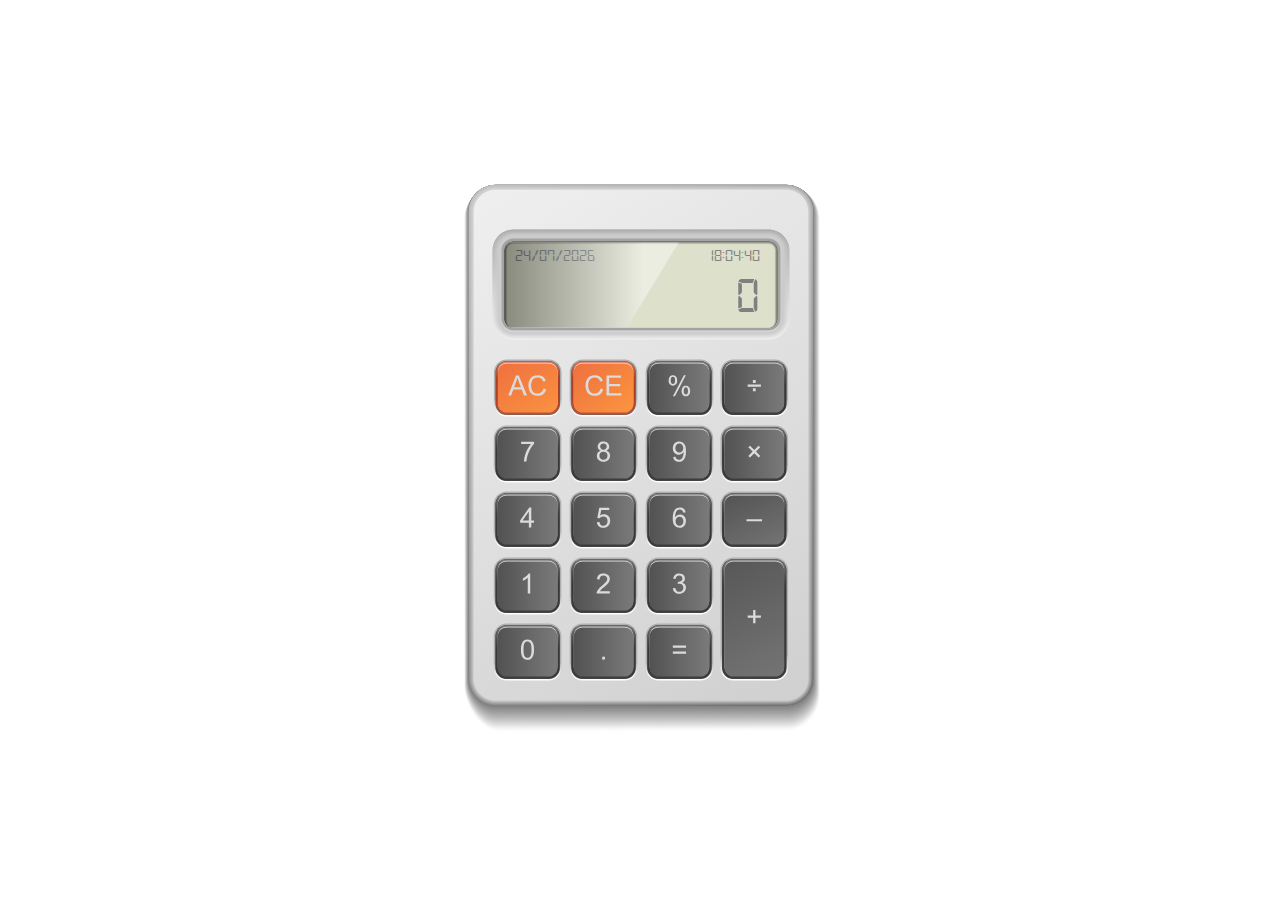
<file: Calculadora_javaScript/index.html>
<!DOCTYPE html>
<html>

<head>
    <meta charset="utf-8" />
    <meta http-equiv="X-UA-Compatible" content="IE=edge">
    <title>Calculadora</title>
    <meta name="viewport" content="width=device-width, initial-scale=1">
    <style>
        button,
        hr,
        input {
            overflow: visible
        }

        progress,
        sub,
        sup {
            vertical-align: baseline
        }

        [type=checkbox],
        [type=radio],
        legend {
            box-sizing: border-box;
            padding: 0
        }

        html {
            line-height: 1.15;
            -webkit-text-size-adjust: 100%
        }

        body {
            margin: 0;
        }

        h1 {
            font-size: 2em;
            margin: .67em 0
        }

        hr {
            box-sizing: content-box;
            height: 0
        }

        code,
        kbd,
        pre,
        samp {
            font-family: monospace, monospace;
            font-size: 1em
        }

        a {
            background-color: transparent
        }

        abbr[title] {
            border-bottom: none;
            text-decoration: underline;
            text-decoration: underline dotted
        }

        b,
        strong {
            font-weight: bolder
        }

        small {
            font-size: 80%
        }

        sub,
        sup {
            font-size: 75%;
            line-height: 0;
            position: relative
        }

        sub {
            bottom: -.25em
        }

        sup {
            top: -.5em
        }

        img {
            border-style: none
        }

        button,
        input,
        optgroup,
        select,
        textarea {
            font-family: inherit;
            font-size: 100%;
            line-height: 1.15;
            margin: 0
        }

        button,
        select {
            text-transform: none
        }

        [type=button],
        [type=reset],
        [type=submit],
        button {
            -webkit-appearance: button
        }

        [type=button]::-moz-focus-inner,
        [type=reset]::-moz-focus-inner,
        [type=submit]::-moz-focus-inner,
        button::-moz-focus-inner {
            border-style: none;
            padding: 0
        }

        [type=button]:-moz-focusring,
        [type=reset]:-moz-focusring,
        [type=submit]:-moz-focusring,
        button:-moz-focusring {
            outline: ButtonText dotted 1px
        }

        fieldset {
            padding: .35em .75em .625em
        }

        legend {
            color: inherit;
            display: table;
            max-width: 100%;
            white-space: normal
        }

        textarea {
            overflow: auto
        }

        [type=number]::-webkit-inner-spin-button,
        [type=number]::-webkit-outer-spin-button {
            height: auto
        }

        [type=search] {
            -webkit-appearance: textfield;
            outline-offset: -2px
        }

        [type=search]::-webkit-search-decoration {
            -webkit-appearance: none
        }

        ::-webkit-file-upload-button {
            -webkit-appearance: button;
            font: inherit
        }

        details {
            display: block
        }

        summary {
            display: list-item
        }

        [hidden],
        template {
            display: none
        }

        .outer {
            display: table;
            position: absolute;
            height: 100%;
            width: 100%;
        }

        .middle {
            display: table-cell;
            vertical-align: middle;
            text-align: center;
        }

         @font-face {
            font-family: 'Digital-7';
            src: url('digital-7.ttf');
        }
        svg{
            font-family: 'Digital-7', sans-serif;
        }

        #calculadora {
            margin: 0 auto;
        } 
    </style>
</head>

<body>

    <div class="outer">
        <div class="middle">
            <svg id="calculadora" version="1.1" xmlns:x="&ns_extend;" xmlns:i="&ns_ai;" xmlns:graph="&ns_graphs;" xmlns="http://www.w3.org/2000/svg"
                xmlns:xlink="http://www.w3.org/1999/xlink" x="0px" y="0px" width="600px" height="600px" viewBox="0 0 600 600" enable-background="new 0 0 600 600"
                xml:space="preserve">
                <switch>
                    <g i:extraneous="self">
                        <g id="base">
                            <g opacity="0.5">
                                <path opacity="0" fill="#FFFFFF" d="M158.528,585.563c-18.196,0-34.621-28.526-34.621-46.722V72.043c0-18.195,14.804-33,33-33
                    					h290.484c18.196,0,33,14.805,33,33v477.03c0,18.195-14.804,35.887-33,35.887L158.528,585.563z" />
                                <path opacity="0.0222" fill="#F9F9F9" d="M158.465,584.941c-18.123,0-34.451-28.162-34.451-46.284V71.858
                    					c0-18.122,14.744-32.867,32.867-32.867h290.484c18.122,0,32.866,14.745,32.866,32.867v476.803
                    					c0,18.122-14.744,35.689-32.866,35.689L158.465,584.941z" />
                                <path opacity="0.0444" fill="#F4F4F4" d="M158.402,584.317c-18.049,0-34.282-27.796-34.282-45.845V71.674
                    					c0-18.048,14.684-32.733,32.733-32.733h290.484c18.05,0,32.733,14.685,32.733,32.733V548.25
                    					c0,18.048-14.684,35.491-32.733,35.491L158.402,584.317z" />
                                <path opacity="0.0667" fill="#EEEEEE" d="M158.339,583.695c-17.975,0-34.112-27.433-34.112-45.406V71.49
                    					c0-17.975,14.625-32.6,32.6-32.6h290.485c17.976,0,32.6,14.625,32.6,32.6v476.348c0,17.975-14.624,35.294-32.6,35.294
                    					L158.339,583.695z" />
                                <path opacity="0.0889" fill="#E8E8E8" d="M158.276,583.072c-17.902,0-33.943-27.066-33.943-44.969V71.305
                    					c0-17.901,14.564-32.466,32.466-32.466h290.484c17.902,0,32.467,14.565,32.467,32.466v476.121
                    					c0,17.901-14.564,35.097-32.467,35.097L158.276,583.072z" />
                                <path opacity="0.1111" fill="#E3E3E3" d="M158.214,582.45c-17.829,0-33.774-26.703-33.774-44.53V71.121
                    					c0-17.828,14.505-32.333,32.333-32.333h290.484c17.828,0,32.333,14.505,32.333,32.333v475.894
                    					c0,17.827-14.505,34.898-32.333,34.898L158.214,582.45z" />
                                <path opacity="0.1333" fill="#DDDDDD" d="M158.151,581.827c-17.755,0-33.604-26.338-33.604-44.093V70.937
                    					c0-17.754,14.445-32.2,32.2-32.2H447.23c17.756,0,32.2,14.446,32.2,32.2v475.665c0,17.755-14.444,34.702-32.2,34.702
                    					L158.151,581.827z" />
                                <path opacity="0.1556" fill="#D7D7D7" d="M158.088,581.204c-17.682,0-33.435-25.973-33.435-43.653V70.752
                    					c0-17.681,14.385-32.066,32.067-32.066h290.484c17.682,0,32.066,14.386,32.066,32.066V546.19
                    					c0,17.681-14.385,34.505-32.066,34.505L158.088,581.204z" />
                                <path opacity="0.1778" fill="#D2D2D2" d="M158.025,580.582c-17.608,0-33.266-25.608-33.266-43.216V70.568
                    					c0-17.607,14.325-31.934,31.933-31.934h290.484c17.608,0,31.934,14.326,31.934,31.934v475.21
                    					c0,17.608-14.325,34.307-31.934,34.307L158.025,580.582z" />
                                <path opacity="0.2" fill="#CCCCCC" d="M157.962,579.959c-17.534,0-33.096-25.243-33.096-42.777V70.383
                    					c0-17.534,14.265-31.8,31.8-31.8H447.15c17.534,0,31.8,14.266,31.8,31.8v474.984c0,17.533-14.266,34.109-31.8,34.109
                    					L157.962,579.959z" />
                                <path opacity="0.2222" fill="#C6C6C6" d="M157.899,579.336c-17.46,0-32.927-24.878-32.927-42.339V70.199
                    					c0-17.46,14.206-31.667,31.667-31.667h290.484c17.461,0,31.667,14.207,31.667,31.667v474.756
                    					c0,17.46-14.206,33.912-31.667,33.912L157.899,579.336z" />
                                <path opacity="0.2444" fill="#C1C1C1" d="M157.837,578.713c-17.388,0-32.758-24.514-32.758-41.9V70.015
                    					c0-17.387,14.146-31.533,31.534-31.533h290.484c17.388,0,31.533,14.146,31.533,31.533v474.528
                    					c0,17.387-14.146,33.715-31.533,33.715L157.837,578.713z" />
                                <path opacity="0.2667" fill="#BBBBBB" d="M157.773,578.091c-17.314,0-32.588-24.149-32.588-41.462V69.83
                    					c0-17.313,14.086-31.4,31.4-31.4H447.07c17.313,0,31.399,14.087,31.399,31.4v474.301c0,17.314-14.086,33.518-31.399,33.518
                    					L157.773,578.091z" />
                                <path opacity="0.2889" fill="#B5B5B5" d="M157.711,577.469c-17.241,0-32.419-23.785-32.419-41.025V69.646
                    					c0-17.24,14.025-31.267,31.266-31.267h290.485c17.24,0,31.267,14.027,31.267,31.267V543.72c0,17.24-14.026,33.319-31.267,33.319
                    					L157.711,577.469z" />
                                <path opacity="0.3111" fill="#B0B0B0" d="M157.648,576.846c-17.167,0-32.25-23.42-32.25-40.586V69.461
                    					c0-17.166,13.967-31.133,31.134-31.133h290.484c17.168,0,31.134,13.968,31.134,31.133v473.847
                    					c0,17.167-13.966,33.122-31.134,33.122L157.648,576.846z" />
                                <path opacity="0.3333" fill="#AAAAAA" d="M157.585,576.223c-17.094,0-32.081-23.055-32.081-40.148V69.276
                    					c0-17.092,13.907-31,31-31h290.485c17.093,0,31,13.908,31,31v473.62c0,17.092-13.907,32.924-31,32.924L157.585,576.223z"
                                />
                                <path opacity="0.3556" fill="#A4A4A4" d="M157.522,575.6c-17.02,0-31.911-22.689-31.911-39.709V69.092
                    					c0-17.019,13.846-30.866,30.866-30.866h290.485c17.02,0,30.866,13.848,30.866,30.866v473.393
                    					c0,17.02-13.847,32.727-30.866,32.727L157.522,575.6z" />
                                <path opacity="0.3778" fill="#9F9F9F" d="M157.459,574.977c-16.946,0-31.742-22.324-31.742-39.271V68.908
                    					c0-16.946,13.788-30.734,30.734-30.734h290.484c16.946,0,30.733,13.788,30.733,30.734v473.164
                    					c0,16.946-13.787,32.529-30.733,32.529L157.459,574.977z" />
                                <path opacity="0.4" fill="#999999" d="M157.396,574.354c-16.873,0-31.573-21.96-31.573-38.833V68.724
                    					c0-16.872,13.727-30.601,30.6-30.601h290.484c16.873,0,30.601,13.729,30.601,30.601V541.66
                    					c0,16.873-13.728,32.332-30.601,32.332L157.396,574.354z" />
                                <path opacity="0.4222" fill="#939393" d="M157.333,573.732c-16.799,0-31.402-21.596-31.402-38.396V68.539
                    					c0-16.799,13.667-30.467,30.466-30.467h290.485c16.8,0,30.467,13.668,30.467,30.467v472.709c0,16.8-13.667,32.135-30.467,32.135
                    					L157.333,573.732z" />
                                <path opacity="0.4444" fill="#8E8E8E" d="M157.271,573.109c-16.726,0-31.234-21.231-31.234-37.957V68.354
                    					c0-16.725,13.608-30.333,30.334-30.333h290.485c16.726,0,30.333,13.608,30.333,30.333v472.482
                    					c0,16.726-13.607,31.937-30.333,31.937L157.271,573.109z" />
                                <path opacity="0.4667" fill="#888888" d="M157.208,572.486c-16.652,0-31.064-20.866-31.064-37.518V68.17
                    					c0-16.651,13.548-30.2,30.2-30.2h290.485c16.652,0,30.2,13.549,30.2,30.2v472.255c0,16.652-13.548,31.739-30.2,31.739
                    					L157.208,572.486z" />
                                <path opacity="0.4889" fill="#828282" d="M157.145,571.863c-16.579,0-30.895-20.501-30.895-37.08V67.986
                    					c0-16.578,13.487-30.067,30.066-30.067h290.485c16.578,0,30.066,13.489,30.066,30.067v472.028
                    					c0,16.578-13.488,31.541-30.066,31.541L157.145,571.863z" />
                                <path opacity="0.5111" fill="#7D7D7D" d="M157.082,571.241c-16.505,0-30.725-20.137-30.725-36.642V67.801
                    					c0-16.504,13.428-29.933,29.933-29.933h290.486c16.505,0,29.933,13.429,29.933,29.933v471.8
                    					c0,16.505-13.428,31.344-29.933,31.344L157.082,571.241z" />
                                <path opacity="0.5333" fill="#777777" d="M157.019,570.618c-16.432,0-30.556-19.772-30.556-36.203V67.617
                    					c0-16.43,13.369-29.8,29.8-29.8h290.486c16.432,0,29.8,13.37,29.8,29.8v471.573c0,16.432-13.368,31.146-29.8,31.146
                    					L157.019,570.618z" />
                                <path opacity="0.5556" fill="#717171" d="M156.956,569.996c-16.358,0-30.387-19.407-30.387-35.766V67.433
                    					c0-16.357,13.309-29.667,29.667-29.667h290.485c16.358,0,29.667,13.309,29.667,29.667v471.345
                    					c0,16.358-13.309,30.95-29.667,30.95L156.956,569.996z" />
                                <path opacity="0.5778" fill="#6C6C6C" d="M156.893,569.373c-16.284,0-30.217-19.043-30.217-35.327V67.248
                    					c0-16.284,13.248-29.533,29.533-29.533h290.486c16.284,0,29.533,13.249,29.533,29.533v471.117
                    					c0,16.285-13.249,30.753-29.533,30.753L156.893,569.373z" />
                                <path opacity="0.6" fill="#666666" d="M156.83,568.75c-16.211,0-30.048-18.678-30.048-34.889V67.063
                    					c0-16.21,13.189-29.4,29.4-29.4h290.486c16.211,0,29.399,13.19,29.399,29.4v470.891c0,16.211-13.188,30.555-29.399,30.555
                    					L156.83,568.75z" />
                                <path opacity="0.6222" fill="#606060" d="M156.768,568.127c-16.138,0-29.88-18.313-29.88-34.45V66.879
                    					c0-16.136,13.129-29.266,29.268-29.266h290.485c16.138,0,29.267,13.13,29.267,29.266v470.663
                    					c0,16.138-13.129,30.357-29.267,30.357L156.768,568.127z" />
                                <path opacity="0.6444" fill="#5B5B5B" d="M156.704,567.505c-16.064,0-29.709-17.948-29.709-34.013V66.694
                    					c0-16.063,13.069-29.133,29.133-29.133h290.485c16.064,0,29.134,13.07,29.134,29.133V537.13c0,16.065-13.069,30.16-29.134,30.16
                    					L156.704,567.505z" />
                                <path opacity="0.6667" fill="#555555" d="M156.642,566.882c-15.991,0-29.541-17.583-29.541-33.574V66.511
                    					c0-15.99,13.009-29,29-29h290.486c15.99,0,29,13.01,29,29v470.208c0,15.99-13.01,29.962-29,29.962L156.642,566.882z" />
                                <path opacity="0.6889" fill="#4F4F4F" d="M156.578,566.259c-15.917,0-29.371-17.218-29.371-33.136V66.326
                    					c0-15.916,12.95-28.867,28.867-28.867h290.486c15.916,0,28.866,12.951,28.866,28.867v469.98
                    					c0,15.917-12.95,29.765-28.866,29.765L156.578,566.259z" />
                                <path opacity="0.7111" fill="#4A4A4A" d="M156.516,565.637c-15.844,0-29.201-16.854-29.201-32.697V66.142
                    					c0-15.843,12.889-28.733,28.732-28.733h290.486c15.844,0,28.733,12.891,28.733,28.733v469.753
                    					c0,15.845-12.89,29.567-28.733,29.567L156.516,565.637z" />
                                <path opacity="0.7333" fill="#444444" d="M156.452,565.014c-15.77,0-29.032-16.488-29.032-32.259V65.957
                    					c0-15.769,12.83-28.6,28.6-28.6h290.486c15.77,0,28.6,12.831,28.6,28.6v469.525c0,15.771-12.83,29.37-28.6,29.37
                    					L156.452,565.014z" />
                                <path opacity="0.7556" fill="#3E3E3E" d="M156.39,564.391c-15.696,0-28.863-16.123-28.863-31.82V65.773
                    					c0-15.696,12.771-28.467,28.467-28.467h290.486c15.696,0,28.467,12.771,28.467,28.467v469.298
                    					c0,15.696-12.771,29.172-28.467,29.172L156.39,564.391z" />
                                <path opacity="0.7778" fill="#393939" d="M156.327,563.768c-15.624,0-28.694-15.759-28.694-31.382V65.588
                    					c0-15.622,12.71-28.333,28.333-28.333h290.486c15.622,0,28.333,12.711,28.333,28.333v469.071
                    					c0,15.623-12.711,28.975-28.333,28.975L156.327,563.768z" />
                                <path opacity="0.8" fill="#333333" d="M156.264,563.146c-15.549,0-28.524-15.395-28.524-30.944V65.404
                    					c0-15.548,12.651-28.2,28.2-28.2h290.486c15.55,0,28.2,12.651,28.2,28.2v468.843c0,15.551-12.65,28.778-28.2,28.778
                    					L156.264,563.146z" />
                                <path opacity="0.8222" fill="#2D2D2D" d="M156.201,562.522c-15.477,0-28.355-15.029-28.355-30.506V65.219
                    					c0-15.475,12.59-28.066,28.067-28.066h290.486c15.476,0,28.066,12.591,28.066,28.066v468.617
                    					c0,15.477-12.591,28.579-28.066,28.579L156.201,562.522z" />
                                <path opacity="0.8444" fill="#282828" d="M156.138,561.9c-15.402,0-28.186-14.665-28.186-30.068V65.035
                    					c0-15.401,12.531-27.934,27.933-27.934h290.486c15.403,0,27.934,12.532,27.934,27.934v468.389
                    					c0,15.403-12.53,28.383-27.934,28.383L156.138,561.9z" />
                                <path opacity="0.8667" fill="#222222" d="M156.075,561.277c-15.329,0-28.016-14.3-28.016-29.63V64.851
                    					c0-15.328,12.471-27.8,27.8-27.8h290.487c15.329,0,27.8,12.473,27.8,27.8v468.161c0,15.33-12.471,28.186-27.8,28.186
                    					L156.075,561.277z" />
                                <path opacity="0.8889" fill="#1C1C1C" d="M156.012,560.654c-15.255,0-27.847-13.935-27.847-29.19V64.666
                    					c0-15.254,12.411-27.667,27.667-27.667h290.486c15.256,0,27.667,12.412,27.667,27.667v467.935
                    					c0,15.256-12.411,27.987-27.667,27.987L156.012,560.654z" />
                                <path opacity="0.9111" fill="#171717" d="M155.949,560.032c-15.182,0-27.677-13.57-27.677-28.754V64.482
                    					c0-15.181,12.352-27.534,27.533-27.534h290.487c15.182,0,27.533,12.353,27.533,27.534v467.707
                    					c0,15.183-12.352,27.79-27.533,27.79L155.949,560.032z" />
                                <path opacity="0.9333" fill="#111111" d="M155.887,559.409c-15.108,0-27.508-13.206-27.508-28.314V64.297
                    					c0-15.107,12.292-27.4,27.4-27.4h290.486c15.108,0,27.4,12.293,27.4,27.4v467.479c0,15.109-12.292,27.593-27.4,27.593
                    					L155.887,559.409z" />
                                <path opacity="0.9556" fill="#0B0B0B" d="M155.824,558.786c-15.035,0-27.339-12.841-27.339-27.876V64.113
                    					c0-15.034,12.232-27.267,27.267-27.267h290.487c15.035,0,27.267,12.233,27.267,27.267v467.252
                    					c0,15.035-12.231,27.395-27.267,27.395L155.824,558.786z" />
                                <path opacity="0.9778" fill="#060606" d="M155.761,558.164c-14.961,0-27.169-12.477-27.169-27.438V63.929
                    					c0-14.96,12.172-27.133,27.133-27.133h290.486c14.962,0,27.134,12.173,27.134,27.133v467.024
                    					c0,14.962-12.172,27.197-27.134,27.197L155.761,558.164z" />
                                <path d="M155.698,557.541c-14.888,0-27-12.111-27-27V63.744c0-14.887,12.112-27,27-27h290.487c14.888,0,27,12.113,27,27v466.797
                    					c0,14.889-12.112,27-27,27H155.698z" />
                            </g>
                            <g>
                                <linearGradient id="SVGID_1_" gradientUnits="userSpaceOnUse" x1="82.7842" y1="-66.4512" x2="597.344" y2="791.1471">
                                    <stop offset="0" style="stop-color:#CCCCCC" />
                                    <stop offset="0.4543" style="stop-color:#929292" />
                                    <stop offset="1" style="stop-color:#474747" />
                                </linearGradient>
                                <path fill="url(#SVGID_1_)" d="M155.698,557.541c-14.888,0-27-12.111-27-27V63.744c0-14.887,12.112-27,27-27h290.487
                    					c14.888,0,27,12.113,27,27v466.797c0,14.889-12.112,27-27,27H155.698z" />
                                <linearGradient id="SVGID_2_" gradientUnits="userSpaceOnUse" x1="82.8921" y1="-66.2725" x2="597.2014" y2="790.9083">
                                    <stop offset="0" style="stop-color:#CCCCCC" />
                                    <stop offset="0.4677" style="stop-color:#929292" />
                                    <stop offset="1" style="stop-color:#4B4B4B" />
                                </linearGradient>
                                <path fill="url(#SVGID_2_)" d="M155.698,557.395c-14.807,0-26.853-12.045-26.853-26.854V63.744
                    					c0-14.807,12.045-26.852,26.853-26.852h290.487c14.808,0,26.854,12.045,26.854,26.852v466.797
                    					c0,14.809-12.046,26.854-26.854,26.854H155.698z" />
                                <linearGradient id="SVGID_3_" gradientUnits="userSpaceOnUse" x1="82.9971" y1="-66.0977" x2="597.0575" y2="790.6683">
                                    <stop offset="0" style="stop-color:#CDCDCD" />
                                    <stop offset="0.4747" style="stop-color:#939393" />
                                    <stop offset="1" style="stop-color:#4E4E4E" />
                                </linearGradient>
                                <path fill="url(#SVGID_3_)" d="M155.698,557.248c-14.727,0-26.706-11.98-26.706-26.707V63.744
                    					c0-14.727,11.979-26.705,26.706-26.705h290.487c14.727,0,26.706,11.979,26.706,26.705v466.797
                    					c0,14.727-11.979,26.707-26.706,26.707H155.698z" />
                                <linearGradient id="SVGID_4_" gradientUnits="userSpaceOnUse" x1="83.1035" y1="-65.9199" x2="596.9117" y2="790.4257">
                                    <stop offset="0" style="stop-color:#CDCDCD" />
                                    <stop offset="0.4893" style="stop-color:#939393" />
                                    <stop offset="1" style="stop-color:#525252" />
                                </linearGradient>
                                <path fill="url(#SVGID_4_)" d="M155.697,557.1c-14.646,0-26.558-11.912-26.558-26.559V63.744
                    					c0-14.646,11.912-26.559,26.558-26.559h290.486c14.646,0,26.56,11.912,26.56,26.559v466.797
                    					c0,14.646-11.913,26.559-26.56,26.559H155.697z" />
                                <linearGradient id="SVGID_5_" gradientUnits="userSpaceOnUse" x1="83.208" y1="-65.7441" x2="596.7682" y2="790.1881">
                                    <stop offset="0" style="stop-color:#CECECE" />
                                    <stop offset="0.497" style="stop-color:#949494" />
                                    <stop offset="1" style="stop-color:#555555" />
                                </linearGradient>
                                <path fill="url(#SVGID_5_)" d="M155.698,556.953c-14.565,0-26.412-11.846-26.412-26.412V63.744
                    					c0-14.564,11.847-26.412,26.412-26.412h290.487c14.565,0,26.411,11.848,26.411,26.412v466.797
                    					c0,14.566-11.846,26.412-26.411,26.412H155.698z" />
                                <linearGradient id="SVGID_6_" gradientUnits="userSpaceOnUse" x1="83.3154" y1="-65.5654" x2="596.6234" y2="789.9464">
                                    <stop offset="0" style="stop-color:#CECECE" />
                                    <stop offset="0.5091" style="stop-color:#949494" />
                                    <stop offset="1" style="stop-color:#595959" />
                                </linearGradient>
                                <path fill="url(#SVGID_6_)" d="M155.698,556.807c-14.486,0-26.265-11.779-26.265-26.266V63.744
                    					c0-14.484,11.779-26.264,26.265-26.264h290.486c14.485,0,26.265,11.779,26.265,26.264v466.797
                    					c0,14.486-11.779,26.266-26.265,26.266H155.698z" />
                                <linearGradient id="SVGID_7_" gradientUnits="userSpaceOnUse" x1="83.4209" y1="-65.3906" x2="596.4808" y2="789.7079">
                                    <stop offset="0" style="stop-color:#CECECE" />
                                    <stop offset="0.5263" style="stop-color:#949494" />
                                    <stop offset="1" style="stop-color:#5D5D5D" />
                                </linearGradient>
                                <path fill="url(#SVGID_7_)" d="M155.698,556.66c-14.404,0-26.118-11.715-26.118-26.119V63.744
                    					c0-14.404,11.713-26.117,26.118-26.117h290.487c14.404,0,26.118,11.713,26.118,26.117v466.797
                    					c0,14.404-11.714,26.119-26.118,26.119H155.698z" />
                                <linearGradient id="SVGID_8_" gradientUnits="userSpaceOnUse" x1="83.5264" y1="-65.2139" x2="596.3358" y2="789.467">
                                    <stop offset="0" style="stop-color:#CFCFCF" />
                                    <stop offset="0.5354" style="stop-color:#959595" />
                                    <stop offset="1" style="stop-color:#606060" />
                                </linearGradient>
                                <path fill="url(#SVGID_8_)" d="M155.698,556.512c-14.324,0-25.971-11.646-25.971-25.971V63.744
                    					c0-14.324,11.646-25.971,25.971-25.971h290.487c14.324,0,25.971,11.646,25.971,25.971v466.797
                    					c0,14.324-11.646,25.971-25.971,25.971H155.698z" />
                                <linearGradient id="SVGID_9_" gradientUnits="userSpaceOnUse" x1="83.6328" y1="-65.0361" x2="596.19" y2="789.2244">
                                    <stop offset="0" style="stop-color:#CFCFCF" />
                                    <stop offset="0.5546" style="stop-color:#959595" />
                                    <stop offset="1" style="stop-color:#646464" />
                                </linearGradient>
                                <path fill="url(#SVGID_9_)" d="M155.698,556.365c-14.244,0-25.823-11.58-25.823-25.824V63.744
                    					c0-14.242,11.58-25.822,25.823-25.822h290.487c14.243,0,25.823,11.58,25.823,25.822v466.797
                    					c0,14.244-11.58,25.824-25.823,25.824H155.698z" />
                                <linearGradient id="SVGID_10_" gradientUnits="userSpaceOnUse" x1="83.7402" y1="-64.8594" x2="596.0486" y2="788.9865">
                                    <stop offset="0" style="stop-color:#CFCFCF" />
                                    <stop offset="0.5751" style="stop-color:#959595" />
                                    <stop offset="1" style="stop-color:#686868" />
                                </linearGradient>
                                <path fill="url(#SVGID_10_)" d="M155.698,556.219c-14.163,0-25.676-11.514-25.676-25.676V63.744
                    					c0-14.162,11.513-25.676,25.676-25.676h290.486c14.163,0,25.677,11.514,25.677,25.676v466.799
                    					c0,14.162-11.514,25.676-25.677,25.676H155.698z" />
                                <linearGradient id="SVGID_11_" gradientUnits="userSpaceOnUse" x1="83.8457" y1="-64.6826" x2="595.9026" y2="788.7443">
                                    <stop offset="0" style="stop-color:#D0D0D0" />
                                    <stop offset="0.5861" style="stop-color:#969696" />
                                    <stop offset="1" style="stop-color:#6B6B6B" />
                                </linearGradient>
                                <path fill="url(#SVGID_11_)" d="M155.698,556.07c-14.083,0-25.529-11.447-25.529-25.529V63.744
                    					c0-14.082,11.447-25.529,25.529-25.529h290.487c14.083,0,25.529,11.447,25.529,25.529v466.797
                    					c0,14.082-11.446,25.529-25.529,25.529H155.698z" />
                                <linearGradient id="SVGID_12_" gradientUnits="userSpaceOnUse" x1="83.9512" y1="-64.5078" x2="595.7601" y2="788.5056">
                                    <stop offset="0" style="stop-color:#D0D0D0" />
                                    <stop offset="0.6092" style="stop-color:#969696" />
                                    <stop offset="1" style="stop-color:#6F6F6F" />
                                </linearGradient>
                                <path fill="url(#SVGID_12_)" d="M155.698,555.924c-14.002,0-25.382-11.381-25.382-25.383V63.744
                    					c0-14.002,11.38-25.383,25.382-25.383h290.486c14.003,0,25.383,11.381,25.383,25.383v466.797
                    					c0,14.002-11.38,25.383-25.383,25.383H155.698z" />
                                <linearGradient id="SVGID_13_" gradientUnits="userSpaceOnUse" x1="84.0576" y1="-64.3281" x2="595.6143" y2="788.265">
                                    <stop offset="0" style="stop-color:#D1D1D1" />
                                    <stop offset="0.6214" style="stop-color:#979797" />
                                    <stop offset="1" style="stop-color:#727272" />
                                </linearGradient>
                                <path fill="url(#SVGID_13_)" d="M155.698,555.777c-13.922,0-25.235-11.314-25.235-25.236V63.744
                    					c0-13.92,11.313-25.234,25.235-25.234h290.487c13.921,0,25.235,11.314,25.235,25.234v466.797
                    					c0,13.922-11.314,25.236-25.235,25.236H155.698z" />
                                <linearGradient id="SVGID_14_" gradientUnits="userSpaceOnUse" x1="84.1641" y1="-64.1523" x2="595.4719" y2="788.026">
                                    <stop offset="0" style="stop-color:#D1D1D1" />
                                    <stop offset="0.6476" style="stop-color:#979797" />
                                    <stop offset="1" style="stop-color:#767676" />
                                </linearGradient>
                                <path fill="url(#SVGID_14_)" d="M155.698,555.631c-13.841,0-25.088-11.248-25.088-25.09V63.744
                    					c0-13.84,11.247-25.088,25.088-25.088h290.488c13.841,0,25.088,11.248,25.088,25.088v466.797
                    					c0,13.842-11.247,25.09-25.088,25.09H155.698z" />
                                <linearGradient id="SVGID_15_" gradientUnits="userSpaceOnUse" x1="84.2695" y1="-63.9756" x2="595.3268" y2="787.7852">
                                    <stop offset="0" style="stop-color:#D1D1D1" />
                                    <stop offset="0.676" style="stop-color:#979797" />
                                    <stop offset="1" style="stop-color:#7A7A7A" />
                                </linearGradient>
                                <path fill="url(#SVGID_15_)" d="M155.698,555.482c-13.761,0-24.941-11.18-24.941-24.941V63.744
                    					c0-13.76,11.181-24.941,24.941-24.941h290.487c13.761,0,24.941,11.182,24.941,24.941v466.797
                    					c0,13.762-11.181,24.941-24.941,24.941H155.698z" />
                                <linearGradient id="SVGID_16_" gradientUnits="userSpaceOnUse" x1="84.376" y1="-63.7988" x2="595.1827" y2="787.5444">
                                    <stop offset="0" style="stop-color:#D2D2D2" />
                                    <stop offset="0.6913" style="stop-color:#989898" />
                                    <stop offset="1" style="stop-color:#7D7D7D" />
                                </linearGradient>
                                <path fill="url(#SVGID_16_)" d="M155.698,555.336c-13.681,0-24.794-11.115-24.794-24.795V63.744
                    					c0-13.68,11.114-24.793,24.794-24.793h290.487c13.68,0,24.794,11.113,24.794,24.793v466.797
                    					c0,13.68-11.114,24.795-24.794,24.795H155.698z" />
                                <linearGradient id="SVGID_17_" gradientUnits="userSpaceOnUse" x1="84.4814" y1="-63.6221" x2="595.0386" y2="787.305">
                                    <stop offset="0" style="stop-color:#D2D2D2" />
                                    <stop offset="0.7239" style="stop-color:#989898" />
                                    <stop offset="1" style="stop-color:#818181" />
                                </linearGradient>
                                <path fill="url(#SVGID_17_)" d="M155.698,555.189c-13.6,0-24.647-11.049-24.647-24.648V63.744
                    					c0-13.6,11.047-24.646,24.647-24.646h290.487c13.6,0,24.647,11.047,24.647,24.646v466.797c0,13.6-11.048,24.648-24.647,24.648
                    					H155.698z" />
                                <linearGradient id="SVGID_18_" gradientUnits="userSpaceOnUse" x1="84.5879" y1="-63.4443" x2="594.8944" y2="787.0652">
                                    <stop offset="0" style="stop-color:#D3D3D3" />
                                    <stop offset="0.7415" style="stop-color:#999999" />
                                    <stop offset="1" style="stop-color:#848484" />
                                </linearGradient>
                                <path fill="url(#SVGID_18_)" d="M155.698,555.041c-13.519,0-24.5-10.98-24.5-24.5V63.744c0-13.518,10.981-24.5,24.5-24.5
                    					h290.487c13.519,0,24.5,10.982,24.5,24.5v466.797c0,13.52-10.981,24.5-24.5,24.5H155.698z" />
                                <linearGradient id="SVGID_19_" gradientUnits="userSpaceOnUse" x1="84.6943" y1="-63.2676" x2="594.7504" y2="786.8243">
                                    <stop offset="0" style="stop-color:#D3D3D3" />
                                    <stop offset="0.7792" style="stop-color:#999999" />
                                    <stop offset="1" style="stop-color:#888888" />
                                </linearGradient>
                                <path fill="url(#SVGID_19_)" d="M155.698,554.895c-13.438,0-24.353-10.914-24.353-24.354V63.744
                    					c0-13.438,10.915-24.352,24.353-24.352h290.487c13.438,0,24.353,10.914,24.353,24.352v466.797
                    					c0,13.439-10.914,24.354-24.353,24.354H155.698z" />
                                <linearGradient id="SVGID_20_" gradientUnits="userSpaceOnUse" x1="84.8003" y1="-63.0918" x2="594.6058" y2="786.5826">
                                    <stop offset="0" style="stop-color:#D3D3D3" />
                                    <stop offset="0.8212" style="stop-color:#999999" />
                                    <stop offset="1" style="stop-color:#8C8C8C" />
                                </linearGradient>
                                <path fill="url(#SVGID_20_)" d="M155.698,554.748c-13.358,0-24.206-10.848-24.206-24.207V63.744
                    					c0-13.357,10.848-24.205,24.206-24.205h290.487c13.358,0,24.206,10.848,24.206,24.205v466.797
                    					c0,13.359-10.848,24.207-24.206,24.207H155.698z" />
                                <linearGradient id="SVGID_21_" gradientUnits="userSpaceOnUse" x1="84.9063" y1="-62.915" x2="594.4629" y2="786.3445">
                                    <stop offset="0" style="stop-color:#D4D4D4" />
                                    <stop offset="0.8439" style="stop-color:#9A9A9A" />
                                    <stop offset="1" style="stop-color:#8F8F8F" />
                                </linearGradient>
                                <path fill="url(#SVGID_21_)" d="M155.698,554.602c-13.277,0-24.059-10.783-24.059-24.061V63.744
                    					c0-13.277,10.781-24.059,24.059-24.059h290.487c13.277,0,24.059,10.781,24.059,24.059v466.797
                    					c0,13.277-10.781,24.061-24.059,24.061H155.698z" />
                                <linearGradient id="SVGID_22_" gradientUnits="userSpaceOnUse" x1="85.0127" y1="-62.7373" x2="594.3171" y2="786.102">
                                    <stop offset="0" style="stop-color:#D4D4D4" />
                                    <stop offset="0.8935" style="stop-color:#9A9A9A" />
                                    <stop offset="1" style="stop-color:#939393" />
                                </linearGradient>
                                <path fill="url(#SVGID_22_)" d="M155.698,554.453c-13.197,0-23.912-10.715-23.912-23.912V63.744
                    					c0-13.195,10.715-23.91,23.912-23.91h290.487c13.197,0,23.911,10.715,23.911,23.91v466.797
                    					c0,13.197-10.714,23.912-23.911,23.912H155.698z" />
                                <linearGradient id="SVGID_23_" gradientUnits="userSpaceOnUse" x1="85.1187" y1="-62.5605" x2="594.1733" y2="785.8625">
                                    <stop offset="0" style="stop-color:#D4D4D4" />
                                    <stop offset="0.9495" style="stop-color:#9A9A9A" />
                                    <stop offset="1" style="stop-color:#979797" />
                                </linearGradient>
                                <path fill="url(#SVGID_23_)" d="M155.698,554.307c-13.116,0-23.765-10.648-23.765-23.766V63.744
                    					c0-13.115,10.648-23.764,23.765-23.764h290.487c13.116,0,23.765,10.648,23.765,23.764v466.797
                    					c0,13.117-10.648,23.766-23.765,23.766H155.698z" />
                                <linearGradient id="SVGID_24_" gradientUnits="userSpaceOnUse" x1="85.2236" y1="-62.3848" x2="594.0286" y2="785.6221">
                                    <stop offset="0" style="stop-color:#D5D5D5" />
                                    <stop offset="0.9802" style="stop-color:#9B9B9B" />
                                    <stop offset="1" style="stop-color:#9A9A9A" />
                                </linearGradient>
                                <path fill="url(#SVGID_24_)" d="M155.698,554.158c-13.036,0-23.618-10.58-23.618-23.617V63.744
                    					c0-13.035,10.582-23.617,23.618-23.617h290.487c13.036,0,23.617,10.582,23.617,23.617v466.797
                    					c0,13.037-10.581,23.617-23.617,23.617H155.698z" />
                                <linearGradient id="SVGID_25_" gradientUnits="userSpaceOnUse" x1="85.3301" y1="-62.208" x2="593.8854" y2="785.3828">
                                    <stop offset="0" style="stop-color:#D5D5D5" />
                                    <stop offset="1" style="stop-color:#9E9E9E" />
                                </linearGradient>
                                <path fill="url(#SVGID_25_)" d="M155.698,554.012c-12.956,0-23.471-10.514-23.471-23.471V63.744
                    					c0-12.955,10.515-23.471,23.471-23.471h290.487c12.955,0,23.471,10.516,23.471,23.471v466.797
                    					c0,12.957-10.516,23.471-23.471,23.471H155.698z" />
                                <linearGradient id="SVGID_26_" gradientUnits="userSpaceOnUse" x1="85.4365" y1="-62.0303" x2="593.7405" y2="785.1415">
                                    <stop offset="0" style="stop-color:#D6D6D6" />
                                    <stop offset="1" style="stop-color:#A1A1A1" />
                                </linearGradient>
                                <path fill="url(#SVGID_26_)" d="M155.698,553.865c-12.875,0-23.324-10.449-23.324-23.324V63.744
                    					c0-12.875,10.449-23.322,23.324-23.322h290.487c12.875,0,23.323,10.447,23.323,23.322v466.797
                    					c0,12.875-10.448,23.324-23.323,23.324H155.698z" />
                                <linearGradient id="SVGID_27_" gradientUnits="userSpaceOnUse" x1="85.543" y1="-61.8535" x2="593.5972" y2="784.9021">
                                    <stop offset="0" style="stop-color:#D6D6D6" />
                                    <stop offset="1" style="stop-color:#A5A5A5" />
                                </linearGradient>
                                <path fill="url(#SVGID_27_)" d="M155.698,553.719c-12.795,0-23.176-10.383-23.176-23.178V63.744
                    					c0-12.793,10.381-23.176,23.176-23.176h290.487c12.795,0,23.177,10.383,23.177,23.176v466.797
                    					c0,12.795-10.382,23.178-23.177,23.178H155.698z" />
                                <linearGradient id="SVGID_28_" gradientUnits="userSpaceOnUse" x1="85.6484" y1="-61.6777" x2="593.4529" y2="784.6617">
                                    <stop offset="0" style="stop-color:#D6D6D6" />
                                    <stop offset="1" style="stop-color:#A9A9A9" />
                                </linearGradient>
                                <path fill="url(#SVGID_28_)" d="M155.698,553.57c-12.714,0-23.029-10.314-23.029-23.029V63.744
                    					c0-12.713,10.315-23.029,23.029-23.029h290.487c12.714,0,23.029,10.316,23.029,23.029v466.797
                    					c0,12.715-10.315,23.029-23.029,23.029H155.698z" />
                                <linearGradient id="SVGID_29_" gradientUnits="userSpaceOnUse" x1="85.7559" y1="-61.499" x2="593.3098" y2="784.4229">
                                    <stop offset="0" style="stop-color:#D7D7D7" />
                                    <stop offset="1" style="stop-color:#ACACAC" />
                                </linearGradient>
                                <path fill="url(#SVGID_29_)" d="M155.698,553.424c-12.633,0-22.882-10.248-22.882-22.883V63.744
                    					c0-12.633,10.249-22.881,22.882-22.881h290.487c12.634,0,22.883,10.248,22.883,22.881v466.797
                    					c0,12.635-10.249,22.883-22.883,22.883H155.698z" />
                                <linearGradient id="SVGID_30_" gradientUnits="userSpaceOnUse" x1="85.8604" y1="-61.3242" x2="593.1655" y2="784.1829">
                                    <stop offset="0" style="stop-color:#D7D7D7" />
                                    <stop offset="1" style="stop-color:#B0B0B0" />
                                </linearGradient>
                                <path fill="url(#SVGID_30_)" d="M155.698,553.277c-12.553,0-22.735-10.184-22.735-22.736V63.744
                    					c0-12.553,10.183-22.734,22.735-22.734h290.487c12.553,0,22.735,10.182,22.735,22.734v466.797
                    					c0,12.553-10.183,22.736-22.735,22.736H155.698z" />
                                <linearGradient id="SVGID_31_" gradientUnits="userSpaceOnUse" x1="85.9678" y1="-61.1465" x2="593.0215" y2="783.9417">
                                    <stop offset="0" style="stop-color:#D7D7D7" />
                                    <stop offset="1" style="stop-color:#B4B4B4" />
                                </linearGradient>
                                <path fill="url(#SVGID_31_)" d="M155.698,553.131c-12.472,0-22.588-10.117-22.588-22.59V63.744
                    					c0-12.471,10.116-22.588,22.588-22.588h290.487c12.473,0,22.589,10.117,22.589,22.588v466.797
                    					c0,12.473-10.116,22.59-22.589,22.59H155.698z" />
                                <linearGradient id="SVGID_32_" gradientUnits="userSpaceOnUse" x1="86.0728" y1="-60.9697" x2="592.8768" y2="783.7023">
                                    <stop offset="0" style="stop-color:#D8D8D8" />
                                    <stop offset="1" style="stop-color:#B7B7B7" />
                                </linearGradient>
                                <path fill="url(#SVGID_32_)" d="M155.698,552.982c-12.392,0-22.441-10.049-22.441-22.441V63.744
                    					c0-12.391,10.049-22.441,22.441-22.441h290.487c12.392,0,22.441,10.051,22.441,22.441v466.797
                    					c0,12.393-10.05,22.441-22.441,22.441H155.698z" />
                                <linearGradient id="SVGID_33_" gradientUnits="userSpaceOnUse" x1="86.1787" y1="-60.793" x2="592.7322" y2="783.4615">
                                    <stop offset="0" style="stop-color:#D8D8D8" />
                                    <stop offset="1" style="stop-color:#BBBBBB" />
                                </linearGradient>
                                <path fill="url(#SVGID_33_)" d="M155.698,552.836c-12.312,0-22.294-9.982-22.294-22.295V63.744
                    					c0-12.311,9.983-22.293,22.294-22.293h290.487c12.312,0,22.294,9.982,22.294,22.293v466.797
                    					c0,12.313-9.982,22.295-22.294,22.295H155.698z" />
                                <linearGradient id="SVGID_34_" gradientUnits="userSpaceOnUse" x1="86.2852" y1="-60.6162" x2="592.5881" y2="783.2207">
                                    <stop offset="0" style="stop-color:#D9D9D9" />
                                    <stop offset="1" style="stop-color:#BEBEBE" />
                                </linearGradient>
                                <path fill="url(#SVGID_34_)" d="M155.698,552.688c-12.231,0-22.147-9.914-22.147-22.146V63.744
                    					c0-12.23,9.916-22.146,22.147-22.146h290.487c12.23,0,22.147,9.916,22.147,22.146v466.797c0,12.232-9.917,22.146-22.147,22.146
                    					H155.698z" />
                                <linearGradient id="SVGID_35_" gradientUnits="userSpaceOnUse" x1="86.3916" y1="-60.4404" x2="592.4448" y2="782.9803">
                                    <stop offset="0" style="stop-color:#D9D9D9" />
                                    <stop offset="1" style="stop-color:#C2C2C2" />
                                </linearGradient>
                                <path fill="url(#SVGID_35_)" d="M468.185,530.541c0,12.15-9.85,22-22,22H155.698c-12.15,0-22-9.85-22-22V63.744
                    					c0-12.15,9.85-22,22-22h290.487c12.15,0,22,9.85,22,22V530.541z" />
                            </g>
                            <linearGradient id="SVGID_36_" gradientUnits="userSpaceOnUse" x1="86.3916" y1="-60.4404" x2="592.4448" y2="782.9803">
                                <stop offset="0" style="stop-color:#F5F5F5" />
                                <stop offset="1" style="stop-color:#C2C2C2" />
                            </linearGradient>
                            <path fill="url(#SVGID_36_)" d="M468.185,530.541c0,12.15-9.85,22-22,22H155.698c-12.15,0-22-9.85-22-22V63.744
                    				c0-12.15,9.85-22,22-22h290.487c12.15,0,22,9.85,22,22V530.541z" />
                            <g>
                                <path fill="#BCC49A" d="M173.458,179.502c-4.962,0-9-4.039-9-9v-68.125c0-4.961,4.038-9,9-9h254.966c4.963,0,9,4.039,9,9v68.125
                    					c0,4.961-4.037,9-9,9H173.458z" />
                                <g>
                                    <linearGradient id="SVGID_37_" gradientUnits="userSpaceOnUse" x1="300.9409" y1="193.501" x2="300.9409" y2="81.1239">
                                        <stop offset="0" style="stop-color:#F2F2F2" />
                                        <stop offset="0.2559" style="stop-color:#E4E4E4" />
                                        <stop offset="0.7391" style="stop-color:#BFBFBF" />
                                        <stop offset="1" style="stop-color:#A8A8A8" />
                                    </linearGradient>
                                    <path fill="url(#SVGID_37_)" d="M173.458,191.502c-11.579,0-21-9.422-21-21v-68.125c0-11.578,9.421-21,21-21h254.966
                    						c11.578,0,21,9.422,21,21v68.125c0,11.578-9.422,21-21,21H173.458z" />
                                    <linearGradient id="SVGID_38_" gradientUnits="userSpaceOnUse" x1="300.9414" y1="193.23" x2="300.9414" y2="81.3871">
                                        <stop offset="0" style="stop-color:#F0F0F0" />
                                        <stop offset="0.2679" style="stop-color:#E2E2E2" />
                                        <stop offset="0.7738" style="stop-color:#BDBDBD" />
                                        <stop offset="1" style="stop-color:#AAAAAA" />
                                    </linearGradient>
                                    <path fill="url(#SVGID_38_)" d="M173.458,191.24c-11.436,0-20.739-9.303-20.739-20.738v-68.125
                    						c0-11.436,9.303-20.738,20.739-20.738h254.966c11.435,0,20.739,9.303,20.739,20.738v68.125
                    						c0,11.436-9.305,20.738-20.739,20.738H173.458z" />
                                    <linearGradient id="SVGID_39_" gradientUnits="userSpaceOnUse" x1="300.9409" y1="192.9585" x2="300.9409" y2="81.6497">
                                        <stop offset="0" style="stop-color:#EFEFEF" />
                                        <stop offset="0.2743" style="stop-color:#E1E1E1" />
                                        <stop offset="0.7925" style="stop-color:#BCBCBC" />
                                        <stop offset="1" style="stop-color:#ABABAB" />
                                    </linearGradient>
                                    <path fill="url(#SVGID_39_)" d="M173.458,190.979c-11.293,0-20.479-9.184-20.479-20.477v-68.125
                    						c0-11.293,9.186-20.477,20.479-20.477h254.966c11.292,0,20.479,9.184,20.479,20.477v68.125
                    						c0,11.293-9.187,20.477-20.479,20.477H173.458z" />
                                    <linearGradient id="SVGID_40_" gradientUnits="userSpaceOnUse" x1="300.9414" y1="192.6895" x2="300.9414" y2="81.9108">
                                        <stop offset="0" style="stop-color:#EDEDED" />
                                        <stop offset="0.2883" style="stop-color:#DFDFDF" />
                                        <stop offset="0.8331" style="stop-color:#BABABA" />
                                        <stop offset="1" style="stop-color:#ADADAD" />
                                    </linearGradient>
                                    <path fill="url(#SVGID_40_)" d="M173.458,190.719c-11.149,0-20.217-9.068-20.217-20.217v-68.125
                    						c0-11.148,9.068-20.217,20.217-20.217h254.966c11.148,0,20.218,9.068,20.218,20.217v68.125
                    						c0,11.148-9.069,20.217-20.218,20.217H173.458z" />
                                    <linearGradient id="SVGID_41_" gradientUnits="userSpaceOnUse" x1="300.9409" y1="192.418" x2="300.9409" y2="82.1735">
                                        <stop offset="0" style="stop-color:#EBEBEB" />
                                        <stop offset="0.3" style="stop-color:#DDDDDD" />
                                        <stop offset="0.8669" style="stop-color:#B8B8B8" />
                                        <stop offset="1" style="stop-color:#AEAEAE" />
                                    </linearGradient>
                                    <path fill="url(#SVGID_41_)" d="M173.458,190.457c-11.006,0-19.957-8.949-19.957-19.955v-68.125
                    						c0-11.006,8.951-19.955,19.957-19.955h254.966c11.005,0,19.956,8.949,19.956,19.955v68.125
                    						c0,11.006-8.951,19.955-19.956,19.955H173.458z" />
                                    <linearGradient id="SVGID_42_" gradientUnits="userSpaceOnUse" x1="300.9409" y1="192.1489" x2="300.9409" y2="82.4346">
                                        <stop offset="0" style="stop-color:#EAEAEA" />
                                        <stop offset="0.3127" style="stop-color:#DCDCDC" />
                                        <stop offset="0.9038" style="stop-color:#B7B7B7" />
                                        <stop offset="1" style="stop-color:#B0B0B0" />
                                    </linearGradient>
                                    <path fill="url(#SVGID_42_)" d="M173.458,190.197c-10.862,0-19.695-8.832-19.695-19.695v-68.125
                    						c0-10.863,8.833-19.695,19.695-19.695h254.966c10.861,0,19.695,8.832,19.695,19.695v68.125
                    						c0,10.863-8.834,19.695-19.695,19.695H173.458z" />
                                    <linearGradient id="SVGID_43_" gradientUnits="userSpaceOnUse" x1="300.9409" y1="191.8779" x2="300.9409" y2="82.6978">
                                        <stop offset="0" style="stop-color:#E8E8E8" />
                                        <stop offset="0.3267" style="stop-color:#DADADA" />
                                        <stop offset="0.9441" style="stop-color:#B5B5B5" />
                                        <stop offset="1" style="stop-color:#B1B1B1" />
                                    </linearGradient>
                                    <path fill="url(#SVGID_43_)" d="M173.458,189.936c-10.72,0-19.435-8.715-19.435-19.434v-68.125
                    						c0-10.719,8.715-19.434,19.435-19.434h254.966c10.719,0,19.435,8.715,19.435,19.434v68.125
                    						c0,10.719-8.716,19.434-19.435,19.434H173.458z" />
                                    <linearGradient id="SVGID_44_" gradientUnits="userSpaceOnUse" x1="300.9409" y1="191.6084" x2="300.9409" y2="82.9584">
                                        <stop offset="0" style="stop-color:#E6E6E6" />
                                        <stop offset="0.3477" style="stop-color:#D8D8D8" />
                                        <stop offset="1" style="stop-color:#B3B3B3" />
                                    </linearGradient>
                                    <path fill="url(#SVGID_44_)" d="M173.458,189.676c-10.577,0-19.174-8.598-19.174-19.174v-68.125
                    						c0-10.576,8.598-19.174,19.174-19.174h254.965c10.575,0,19.174,8.598,19.174,19.174v68.125
                    						c0,10.576-8.599,19.174-19.174,19.174H173.458z" />
                                    <linearGradient id="SVGID_45_" gradientUnits="userSpaceOnUse" x1="300.9414" y1="191.3374" x2="300.9414" y2="83.2215">
                                        <stop offset="0" style="stop-color:#E5E5E5" />
                                        <stop offset="0.3655" style="stop-color:#D7D7D7" />
                                        <stop offset="1" style="stop-color:#B5B5B5" />
                                    </linearGradient>
                                    <path fill="url(#SVGID_45_)" d="M173.458,189.414c-10.433,0-18.913-8.48-18.913-18.912v-68.123
                    						c0-10.436,8.479-18.914,18.913-18.914h254.966c10.432,0,18.913,8.479,18.913,18.914v68.123
                    						c0,10.432-8.481,18.912-18.913,18.912H173.458z" />
                                    <linearGradient id="SVGID_46_" gradientUnits="userSpaceOnUse" x1="300.9409" y1="191.0684" x2="300.9409" y2="83.4846">
                                        <stop offset="0" style="stop-color:#E3E3E3" />
                                        <stop offset="0.3855" style="stop-color:#D5D5D5" />
                                        <stop offset="1" style="stop-color:#B6B6B6" />
                                    </linearGradient>
                                    <path fill="url(#SVGID_46_)" d="M173.458,189.154c-10.29,0-18.652-8.363-18.652-18.652v-68.123
                    						c0-10.291,8.362-18.652,18.652-18.652h254.966c10.289,0,18.652,8.361,18.652,18.652v68.123
                    						c0,10.289-8.363,18.652-18.652,18.652H173.458z" />
                                    <linearGradient id="SVGID_47_" gradientUnits="userSpaceOnUse" x1="300.9414" y1="190.7969" x2="300.9414" y2="83.7453">
                                        <stop offset="0" style="stop-color:#E1E1E1" />
                                        <stop offset="0.4161" style="stop-color:#D3D3D3" />
                                        <stop offset="1" style="stop-color:#B8B8B8" />
                                    </linearGradient>
                                    <path fill="url(#SVGID_47_)" d="M173.458,188.893c-10.147,0-18.392-8.244-18.392-18.391v-68.123
                    						c0-10.148,8.245-18.393,18.392-18.393h254.965c10.146,0,18.392,8.244,18.392,18.393v68.123
                    						c0,10.146-8.246,18.391-18.392,18.391H173.458z" />
                                    <linearGradient id="SVGID_48_" gradientUnits="userSpaceOnUse" x1="300.9414" y1="190.5259" x2="300.9414" y2="84.0084">
                                        <stop offset="0" style="stop-color:#E0E0E0" />
                                        <stop offset="0.4337" style="stop-color:#D2D2D2" />
                                        <stop offset="1" style="stop-color:#B9B9B9" />
                                    </linearGradient>
                                    <path fill="url(#SVGID_48_)" d="M173.458,188.631c-10.003,0-18.13-8.127-18.13-18.129v-68.123
                    						c0-10.004,8.127-18.131,18.13-18.131h254.966c10.002,0,18.131,8.127,18.131,18.131v68.123c0,10.002-8.129,18.129-18.131,18.129
                    						H173.458z" />
                                    <linearGradient id="SVGID_49_" gradientUnits="userSpaceOnUse" x1="300.9409" y1="190.2563" x2="300.9409" y2="84.2691">
                                        <stop offset="0" style="stop-color:#DEDEDE" />
                                        <stop offset="0.4742" style="stop-color:#D0D0D0" />
                                        <stop offset="1" style="stop-color:#BBBBBB" />
                                    </linearGradient>
                                    <path fill="url(#SVGID_49_)" d="M173.458,188.371c-9.86,0-17.87-8.01-17.87-17.869v-68.125c0-9.859,8.01-17.869,17.87-17.869
                    						h254.966c9.859,0,17.869,8.01,17.869,17.869v68.125c0,9.859-8.01,17.869-17.869,17.869H173.458z" />
                                    <linearGradient id="SVGID_50_" gradientUnits="userSpaceOnUse" x1="300.9414" y1="189.9854" x2="300.9414" y2="84.5322">
                                        <stop offset="0" style="stop-color:#DDDDDD" />
                                        <stop offset="0.4977" style="stop-color:#CFCFCF" />
                                        <stop offset="1" style="stop-color:#BCBCBC" />
                                    </linearGradient>
                                    <path fill="url(#SVGID_50_)" d="M173.458,188.109c-9.717,0-17.609-7.891-17.609-17.607v-68.123
                    						c0-9.719,7.892-17.609,17.609-17.609h254.965c9.716,0,17.609,7.891,17.609,17.609v68.123c0,9.717-7.894,17.607-17.609,17.607
                    						H173.458z" />
                                    <linearGradient id="SVGID_51_" gradientUnits="userSpaceOnUse" x1="300.9409" y1="189.7163" x2="300.9409" y2="84.7933">
                                        <stop offset="0" style="stop-color:#DBDBDB" />
                                        <stop offset="0.5528" style="stop-color:#CDCDCD" />
                                        <stop offset="1" style="stop-color:#BEBEBE" />
                                    </linearGradient>
                                    <path fill="url(#SVGID_51_)" d="M173.458,187.85c-9.573,0-17.348-7.775-17.348-17.348v-68.123
                    						c0-9.574,7.774-17.35,17.348-17.35h254.966c9.572,0,17.348,7.775,17.348,17.35v68.123c0,9.572-7.775,17.348-17.348,17.348
                    						H173.458z" />
                                    <linearGradient id="SVGID_52_" gradientUnits="userSpaceOnUse" x1="300.9409" y1="189.4448" x2="300.9409" y2="85.056">
                                        <stop offset="0" style="stop-color:#D9D9D9" />
                                        <stop offset="0.6049" style="stop-color:#CBCBCB" />
                                        <stop offset="1" style="stop-color:#BFBFBF" />
                                    </linearGradient>
                                    <path fill="url(#SVGID_52_)" d="M173.458,187.588c-9.43,0-17.087-7.656-17.087-17.086v-68.123
                    						c0-9.432,7.657-17.088,17.087-17.088h254.966c9.43,0,17.087,7.656,17.087,17.088v68.123c0,9.43-7.657,17.086-17.087,17.086
                    						H173.458z" />
                                    <linearGradient id="SVGID_53_" gradientUnits="userSpaceOnUse" x1="300.9409" y1="189.1758" x2="300.9409" y2="85.3171">
                                        <stop offset="0" style="stop-color:#D8D8D8" />
                                        <stop offset="0.6694" style="stop-color:#CACACA" />
                                        <stop offset="1" style="stop-color:#C1C1C1" />
                                    </linearGradient>
                                    <path fill="url(#SVGID_53_)" d="M173.458,187.328c-9.288,0-16.827-7.539-16.827-16.826v-68.123
                    						c0-9.289,7.539-16.828,16.827-16.828h254.965c9.286,0,16.826,7.539,16.826,16.828v68.123c0,9.287-7.54,16.826-16.826,16.826
                    						H173.458z" />
                                    <linearGradient id="SVGID_54_" gradientUnits="userSpaceOnUse" x1="300.9414" y1="188.9043" x2="300.9414" y2="85.5798">
                                        <stop offset="0" style="stop-color:#D6D6D6" />
                                        <stop offset="0.7837" style="stop-color:#C8C8C8" />
                                        <stop offset="1" style="stop-color:#C3C3C3" />
                                    </linearGradient>
                                    <path fill="url(#SVGID_54_)" d="M173.458,187.066c-9.144,0-16.565-7.422-16.565-16.564v-68.123
                    						c0-9.145,7.421-16.566,16.565-16.566h254.966c9.143,0,16.565,7.422,16.565,16.566v68.123c0,9.143-7.423,16.564-16.565,16.564
                    						H173.458z" />
                                    <linearGradient id="SVGID_55_" gradientUnits="userSpaceOnUse" x1="300.9414" y1="188.6353" x2="300.9414" y2="85.8429">
                                        <stop offset="0" style="stop-color:#D4D4D4" />
                                        <stop offset="0.9031" style="stop-color:#C6C6C6" />
                                        <stop offset="1" style="stop-color:#C4C4C4" />
                                    </linearGradient>
                                    <path fill="url(#SVGID_55_)" d="M173.458,186.807c-9,0-16.304-7.305-16.304-16.305v-68.125c0-9,7.304-16.303,16.304-16.303
                    						h254.966c8.999,0,16.305,7.303,16.305,16.303v68.125c0,9-7.306,16.305-16.305,16.305H173.458z" />
                                    <linearGradient id="SVGID_56_" gradientUnits="userSpaceOnUse" x1="300.9414" y1="188.3643" x2="300.9414" y2="86.104">
                                        <stop offset="0" style="stop-color:#D3D3D3" />
                                        <stop offset="1" style="stop-color:#C6C6C6" />
                                    </linearGradient>
                                    <path fill="url(#SVGID_56_)" d="M173.458,186.545c-8.858,0-16.044-7.188-16.044-16.043v-68.125
                    						c0-8.857,7.186-16.043,16.044-16.043h254.965c8.856,0,16.044,7.186,16.044,16.043v68.125c0,8.855-7.188,16.043-16.044,16.043
                    						H173.458z" />
                                    <linearGradient id="SVGID_57_" gradientUnits="userSpaceOnUse" x1="300.9414" y1="188.0928" x2="300.9414" y2="86.3667">
                                        <stop offset="0" style="stop-color:#D1D1D1" />
                                        <stop offset="1" style="stop-color:#C7C7C7" />
                                    </linearGradient>
                                    <path fill="url(#SVGID_57_)" d="M173.458,186.283c-8.714,0-15.783-7.068-15.783-15.781v-68.125
                    						c0-8.713,7.069-15.781,15.783-15.781h254.966c8.713,0,15.783,7.068,15.783,15.781v68.125c0,8.713-7.07,15.781-15.783,15.781
                    						H173.458z" />
                                    <linearGradient id="SVGID_58_" gradientUnits="userSpaceOnUse" x1="300.9409" y1="187.8237" x2="300.9409" y2="86.6278">
                                        <stop offset="0" style="stop-color:#CFCFCF" />
                                        <stop offset="1" style="stop-color:#C9C9C9" />
                                    </linearGradient>
                                    <path fill="url(#SVGID_58_)" d="M173.458,186.023c-8.57,0-15.521-6.951-15.521-15.521v-68.125
                    						c0-8.57,6.951-15.521,15.521-15.521h254.966c8.57,0,15.521,6.951,15.521,15.521v68.125c0,8.57-6.951,15.521-15.521,15.521
                    						H173.458z" />
                                    <linearGradient id="SVGID_59_" gradientUnits="userSpaceOnUse" x1="300.9409" y1="187.5522" x2="300.9409" y2="86.8904">
                                        <stop offset="0" style="stop-color:#CECECE" />
                                        <stop offset="1" style="stop-color:#CACACA" />
                                    </linearGradient>
                                    <path fill="url(#SVGID_59_)" d="M173.458,185.762c-8.428,0-15.261-6.834-15.261-15.26v-68.125
                    						c0-8.426,6.833-15.26,15.261-15.26h254.966c8.427,0,15.261,6.834,15.261,15.26v68.125c0,8.426-6.834,15.26-15.261,15.26
                    						H173.458z" />
                                    <path fill="#CCCCCC" d="M443.424,170.502c0,8.283-6.717,15-15,15H173.458c-8.284,0-15-6.717-15-15v-68.125
                    						c0-8.283,6.716-15,15-15h254.966c8.283,0,15,6.717,15,15V170.502z" />
                                </g>
                                <path fill="#BCC49A" d="M173.458,179.502c-4.962,0-9-4.039-9-9v-68.125c0-4.961,4.038-9,9-9h254.966c4.963,0,9,4.039,9,9v68.125
                    					c0,4.961-4.037,9-9,9H173.458z" />
                                <text id="display" text-anchor="end" transform="matrix(1 0 0 1 420 164)" font-family="'Digital-7'" font-size="50"></text>
                                <text id="hora" text-anchor="start" transform="matrix(1 0 0 1 175 113)" font-family="'Digital-7'" font-size="17.0079"></text>
                                <text id="data" text-anchor="end" transform="matrix(1 0 0 1 420 113)" font-family="'Digital-7'" font-size="17.0079"></text>
                                <path fill="#E0E0E0" d="M428.424,91.385H173.458c-6.616,0-12,5.385-12,12v68.125c0,6.615,5.384,12,12,12h254.966
                    					c6.617,0,12-5.385,12-12v-68.125C440.424,96.77,435.041,91.385,428.424,91.385z M437.424,171.51c0,4.961-4.037,9-9,9H173.458
                    					c-4.962,0-9-4.039-9-9v-68.125c0-4.961,4.038-9,9-9h254.966c4.963,0,9,4.039,9,9V171.51z" />
                                <path fill="#A3A3A3" d="M428.424,90.377H173.458c-6.616,0-12,5.385-12,12v68.125c0,6.615,5.384,12,12,12h254.966
                    					c6.617,0,12-5.385,12-12v-68.125C440.424,95.762,435.041,90.377,428.424,90.377z M437.424,170.502c0,4.961-4.037,9-9,9H173.458
                    					c-4.962,0-9-4.039-9-9v-68.125c0-4.961,4.038-9,9-9h254.966c4.963,0,9,4.039,9,9V170.502z" />
                                <g opacity="0.5">
                                    <path d="M173.458,179.502c-4.962,0-9-4.039-9-9v-68.125c0-4.961,4.038-9,9-9h254.966c4.963,0,9,4.039,9,9v68.125
                    						c0,4.961-4.037,9-9,9H173.458z" />
                                    <path fill="#0C0C0C" d="M173.458,179.502c-4.883,0-8.857-3.975-8.857-8.857v-68.269c0-4.882,3.974-8.857,8.857-8.857h254.966
                    						c4.884,0,8.856,3.975,8.856,8.857v68.269c0,4.882-3.973,8.857-8.856,8.857H173.458z" />
                                    <path fill="#181818" d="M173.458,179.502c-4.804,0-8.714-3.911-8.714-8.714v-68.411c0-4.803,3.91-8.714,8.714-8.714h254.966
                    						c4.805,0,8.715,3.911,8.715,8.714v68.411c0,4.804-3.91,8.714-8.715,8.714H173.458z" />
                                    <path fill="#242424" d="M173.458,179.502c-4.726,0-8.571-3.846-8.571-8.571v-68.554c0-4.725,3.846-8.571,8.571-8.571h254.966
                    						c4.727,0,8.571,3.847,8.571,8.571v68.554c0,4.725-3.845,8.571-8.571,8.571H173.458z" />
                                    <path fill="#313131" d="M173.458,179.502c-4.647,0-8.429-3.783-8.429-8.429v-68.696c0-4.646,3.782-8.429,8.429-8.429h254.966
                    						c4.648,0,8.429,3.782,8.429,8.429v68.696c0,4.646-3.78,8.429-8.429,8.429H173.458z" />
                                    <path fill="#3D3D3D" d="M173.458,179.502c-4.568,0-8.286-3.718-8.286-8.286v-68.839c0-4.568,3.718-8.286,8.286-8.286h254.966
                    						c4.569,0,8.285,3.718,8.285,8.286v68.839c0,4.568-3.716,8.286-8.285,8.286H173.458z" />
                                    <path fill="#494949" d="M173.458,179.502c-4.489,0-8.143-3.654-8.143-8.143v-68.982c0-4.489,3.653-8.143,8.143-8.143h254.966
                    						c4.49,0,8.143,3.654,8.143,8.143v68.982c0,4.488-3.652,8.143-8.143,8.143H173.458z" />
                                    <path fill="#555555" d="M173.458,179.502c-4.411,0-8-3.59-8-8v-69.125c0-4.41,3.589-8,8-8h254.966c4.411,0,8,3.59,8,8v69.125
                    						c0,4.41-3.589,8-8,8H173.458z" />
                                    <path fill="#616161" d="M173.458,179.502c-4.332,0-7.857-3.525-7.857-7.857v-69.268c0-4.332,3.525-7.857,7.857-7.857h254.966
                    						c4.332,0,7.857,3.525,7.857,7.857v69.268c0,4.332-3.525,7.857-7.857,7.857H173.458z" />
                                    <path fill="#6D6D6D" d="M173.458,179.502c-4.253,0-7.714-3.461-7.714-7.714v-69.411c0-4.253,3.461-7.714,7.714-7.714h254.966
                    						c4.254,0,7.715,3.461,7.715,7.714v69.411c0,4.253-3.461,7.714-7.715,7.714H173.458z" />
                                    <path fill="#797979" d="M173.458,179.502c-4.175,0-7.571-3.397-7.571-7.571v-69.554c0-4.174,3.396-7.571,7.571-7.571h254.966
                    						c4.175,0,7.571,3.397,7.571,7.571v69.554c0,4.174-3.396,7.571-7.571,7.571H173.458z" />
                                    <path fill="#868686" d="M173.458,179.502c-4.096,0-7.429-3.333-7.429-7.429v-69.696c0-4.096,3.333-7.429,7.429-7.429h254.966
                    						c4.097,0,7.429,3.333,7.429,7.429v69.696c0,4.096-3.332,7.429-7.429,7.429H173.458z" />
                                    <path fill="#929292" d="M173.458,179.502c-4.018,0-7.286-3.269-7.286-7.286v-69.839c0-4.017,3.268-7.285,7.286-7.285h254.966
                    						c4.018,0,7.285,3.269,7.285,7.285v69.839c0,4.017-3.268,7.286-7.285,7.286H173.458z" />
                                    <path fill="#9E9E9E" d="M173.458,179.502c-3.938,0-7.143-3.205-7.143-7.143v-69.982c0-3.938,3.205-7.143,7.143-7.143h254.966
                    						c3.939,0,7.143,3.204,7.143,7.143v69.982c0,3.938-3.203,7.143-7.143,7.143H173.458z" />
                                    <path fill="#AAAAAA" d="M173.458,179.502c-3.86,0-7-3.141-7-7v-70.125c0-3.859,3.14-7,7-7h254.966c3.859,0,7,3.141,7,7v70.125
                    						c0,3.859-3.141,7-7,7H173.458z" />
                                    <path fill="#B6B6B6" d="M173.458,179.502c-3.781,0-6.857-3.076-6.857-6.857v-70.268c0-3.78,3.076-6.857,6.857-6.857h254.966
                    						c3.781,0,6.857,3.077,6.857,6.857v70.268c0,3.781-3.076,6.857-6.857,6.857H173.458z" />
                                    <path fill="#C2C2C2" d="M173.458,179.502c-3.702,0-6.714-3.012-6.714-6.714v-70.411c0-3.702,3.012-6.714,6.714-6.714h254.966
                    						c3.702,0,6.714,3.012,6.714,6.714v70.411c0,3.702-3.012,6.714-6.714,6.714H173.458z" />
                                    <path fill="#CECECE" d="M173.458,179.502c-3.624,0-6.571-2.948-6.571-6.572v-70.553c0-3.623,2.948-6.572,6.571-6.572h254.966
                    						c3.624,0,6.571,2.949,6.571,6.572v70.553c0,3.624-2.947,6.572-6.571,6.572H173.458z" />
                                    <path fill="#DBDBDB" d="M173.458,179.502c-3.545,0-6.428-2.884-6.428-6.429v-70.696c0-3.545,2.883-6.429,6.428-6.429h254.966
                    						c3.545,0,6.429,2.884,6.429,6.429v70.696c0,3.545-2.884,6.429-6.429,6.429H173.458z" />
                                    <path fill="#E7E7E7" d="M173.458,179.502c-3.466,0-6.286-2.82-6.286-6.286v-70.839c0-3.466,2.819-6.286,6.286-6.286h254.966
                    						c3.466,0,6.286,2.819,6.286,6.286v70.839c0,3.466-2.82,6.286-6.286,6.286H173.458z" />
                                    <path fill="#F3F3F3" d="M173.458,179.502c-3.387,0-6.143-2.756-6.143-6.143v-70.982c0-3.387,2.755-6.143,6.143-6.143h254.966
                    						c3.387,0,6.143,2.755,6.143,6.143v70.982c0,3.387-2.756,6.143-6.143,6.143H173.458z" />
                                    <path fill="#FFFFFF" d="M173.458,179.502c-3.309,0-6-2.691-6-6v-71.125c0-3.309,2.691-6,6-6h254.966c3.309,0,6,2.691,6,6
                    						v71.125c0,3.309-2.691,6-6,6H173.458z" />
                                </g>
                                <linearGradient id="SVGID_60_" gradientUnits="userSpaceOnUse" x1="159.6675" y1="137.0479" x2="303.0522" y2="137.0479">
                                    <stop offset="0" style="stop-color:#000000" />
                                    <stop offset="1" style="stop-color:#FFFFFF" />
                                </linearGradient>
                                <path opacity="0.4" fill="url(#SVGID_60_)" d="M173.331,94.594c-4.892,0-8.873,3.98-8.873,8.873v67.162
                    					c0,4.893,3.981,8.873,8.873,8.873h113.608l51.74-84.908H173.331z" />
                            </g>
                        </g>
                        <g id="buttons">
                            <g class="btn-ac">
                                <linearGradient id="SVGID_61_" gradientUnits="userSpaceOnUse" x1="187.7412" y1="268.6016" x2="187.7412" y2="250.5344">
                                    <stop offset="0" style="stop-color:#FFFFFF" />
                                    <stop offset="0.1942" style="stop-color:#F8F8F8" />
                                    <stop offset="0.4701" style="stop-color:#E6E6E6" />
                                    <stop offset="0.7932" style="stop-color:#C7C7C7" />
                                    <stop offset="1" style="stop-color:#B0B0B0" />
                                </linearGradient>
                                <path fill="url(#SVGID_61_)" d="M166.776,268.602c-7.088,0-12.854-5.766-12.854-12.854v-31.402
                    					c0-7.088,5.766-12.854,12.854-12.854h41.93c7.088,0,12.854,5.766,12.854,12.854v31.402c0,7.088-5.766,12.854-12.854,12.854
                    					H166.776z" />
                                <path fill="#616161" d="M166.776,267.102c-6.261,0-11.354-5.094-11.354-11.354v-31.402c0-6.26,5.093-11.354,11.354-11.354h41.93
                    					c6.261,0,11.354,5.094,11.354,11.354v31.402c0,6.26-5.093,11.354-11.354,11.354H166.776z" />
                                <linearGradient id="SVGID_62_" gradientUnits="userSpaceOnUse" x1="187.7412" y1="266.6016" x2="187.7412" y2="213.3196">
                                    <stop offset="0" style="stop-color:#BD5338" />
                                    <stop offset="0.328" style="stop-color:#A64127" />
                                    <stop offset="0.6882" style="stop-color:#A64127" />
                                    <stop offset="1" style="stop-color:#E0765A" />
                                </linearGradient>
                                <path fill="url(#SVGID_62_)" d="M219.56,255.748c0,5.994-4.859,10.854-10.854,10.854h-41.93
                    					c-5.994,0-10.854-4.859-10.854-10.854v-31.402c0-5.994,4.859-10.854,10.854-10.854h41.93c5.994,0,10.854,4.859,10.854,10.854
                    					V255.748z" />
                                <linearGradient id="SVGID_63_" class="btn-light" gradientUnits="userSpaceOnUse" x1="187.7412" y1="169.3364" x2="187.7412" y2="309.3546">
                                    <stop offset="0" style="stop-color:#FFFFFF" />
                                    <stop offset="1" style="stop-color:#FFFFFF" />
                                </linearGradient>
                                <path opacity="0.8" fill="url(#SVGID_63_)" d="M166.776,263.758c-4.883,0-8.854-3.973-8.854-8.854v-31.402
                    					c0-4.883,3.971-8.854,8.854-8.854h41.93c4.881,0,8.854,3.971,8.854,8.854v31.402c0,4.881-3.973,8.854-8.854,8.854H166.776z"
                                />
                                <linearGradient id="SVGID_64_" gradientUnits="userSpaceOnUse" x1="155.207" y1="191.9209" x2="225.488" y2="295.8864">
                                    <stop offset="0" style="stop-color:#EB673F" />
                                    <stop offset="1" style="stop-color:#FFA03F" />
                                </linearGradient>
                                <path fill="url(#SVGID_64_)" d="M166.776,264.602c-4.883,0-8.854-3.971-8.854-8.854v-31.402c0-4.881,3.971-8.854,8.854-8.854
                    					h41.93c4.881,0,8.854,3.973,8.854,8.854v31.402c0,4.883-3.973,8.854-8.854,8.854H166.776z" />
                            </g>
                            <g class="btn-ce">
                                <linearGradient id="SVGID_65_" gradientUnits="userSpaceOnUse" x1="263.5166" y1="268.6016" x2="263.5166" y2="250.5344">
                                    <stop offset="0" style="stop-color:#FFFFFF" />
                                    <stop offset="0.1942" style="stop-color:#F8F8F8" />
                                    <stop offset="0.4701" style="stop-color:#E6E6E6" />
                                    <stop offset="0.7932" style="stop-color:#C7C7C7" />
                                    <stop offset="1" style="stop-color:#B0B0B0" />
                                </linearGradient>
                                <path fill="url(#SVGID_65_)" d="M242.551,268.602c-7.088,0-12.854-5.766-12.854-12.854v-31.402
                    					c0-7.088,5.766-12.854,12.854-12.854h41.932c7.088,0,12.854,5.766,12.854,12.854v31.402c0,7.088-5.766,12.854-12.854,12.854
                    					H242.551z" />
                                <path fill="#616161" d="M242.551,267.102c-6.261,0-11.354-5.094-11.354-11.354v-31.402c0-6.26,5.093-11.354,11.354-11.354
                    					h41.932c6.262,0,11.354,5.094,11.354,11.354v31.402c0,6.26-5.092,11.354-11.354,11.354H242.551z" />
                                <linearGradient id="SVGID_66_" gradientUnits="userSpaceOnUse" x1="263.5166" y1="266.6016" x2="263.5166" y2="213.3196">
                                    <stop offset="0" style="stop-color:#BD5338" />
                                    <stop offset="0.328" style="stop-color:#A64127" />
                                    <stop offset="0.6882" style="stop-color:#A64127" />
                                    <stop offset="1" style="stop-color:#E0765A" />
                                </linearGradient>
                                <path fill="url(#SVGID_66_)" d="M295.336,255.748c0,5.994-4.859,10.854-10.854,10.854h-41.932
                    					c-5.994,0-10.854-4.859-10.854-10.854v-31.402c0-5.994,4.859-10.854,10.854-10.854h41.932c5.994,0,10.854,4.859,10.854,10.854
                    					V255.748z" />
                                <linearGradient id="SVGID_67_" class="btn-light" gradientUnits="userSpaceOnUse" x1="263.5166" y1="169.3364" x2="263.5166" y2="309.3546">
                                    <stop offset="0" style="stop-color:#FFFFFF" />
                                    <stop offset="1" style="stop-color:#FFFFFF" />
                                </linearGradient>
                                <path opacity="0.8" fill="url(#SVGID_67_)" d="M242.551,263.758c-4.883,0-8.854-3.973-8.854-8.854v-31.402
                    					c0-4.883,3.971-8.854,8.854-8.854h41.932c4.881,0,8.854,3.971,8.854,8.854v31.402c0,4.881-3.973,8.854-8.854,8.854H242.551z"
                                />
                                <linearGradient id="SVGID_68_" gradientUnits="userSpaceOnUse" x1="224.3481" y1="196.7173" x2="304.3507" y2="285.2199">
                                    <stop offset="0" style="stop-color:#EB673F" />
                                    <stop offset="1" style="stop-color:#FFA03F" />
                                </linearGradient>
                                <path fill="url(#SVGID_68_)" d="M242.551,264.602c-4.883,0-8.854-3.971-8.854-8.854v-31.402c0-4.881,3.971-8.854,8.854-8.854
                    					h41.932c4.881,0,8.854,3.973,8.854,8.854v31.402c0,4.883-3.973,8.854-8.854,8.854H242.551z" />
                            </g>
                            <g class="btn-porcento">
                                <linearGradient id="SVGID_69_" gradientUnits="userSpaceOnUse" x1="339.4473" y1="268.6016" x2="339.4473" y2="250.5344">
                                    <stop offset="0" style="stop-color:#FFFFFF" />
                                    <stop offset="0.1942" style="stop-color:#F8F8F8" />
                                    <stop offset="0.4701" style="stop-color:#E6E6E6" />
                                    <stop offset="0.7932" style="stop-color:#C7C7C7" />
                                    <stop offset="1" style="stop-color:#B0B0B0" />
                                </linearGradient>
                                <path fill="url(#SVGID_69_)" d="M318.482,268.602c-7.088,0-12.854-5.766-12.854-12.854v-31.402
                    					c0-7.088,5.766-12.854,12.854-12.854h41.93c7.088,0,12.854,5.766,12.854,12.854v31.402c0,7.088-5.766,12.854-12.854,12.854
                    					H318.482z" />
                                <path fill="#4D4D4D" d="M318.482,267.102c-6.262,0-11.354-5.094-11.354-11.354v-31.402c0-6.26,5.092-11.354,11.354-11.354h41.93
                    					c6.26,0,11.354,5.094,11.354,11.354v31.402c0,6.26-5.094,11.354-11.354,11.354H318.482z" />
                                <linearGradient id="SVGID_70_" gradientUnits="userSpaceOnUse" x1="339.4473" y1="266.6016" x2="339.4473" y2="213.3196">
                                    <stop offset="0" style="stop-color:#3D3D3D" />
                                    <stop offset="0.1393" style="stop-color:#393939" />
                                    <stop offset="0.4946" style="stop-color:#363636" />
                                    <stop offset="0.5978" style="stop-color:#3B3B3B" />
                                    <stop offset="0.7271" style="stop-color:#4B4B4B" />
                                    <stop offset="0.8697" style="stop-color:#646464" />
                                    <stop offset="1" style="stop-color:#828282" />
                                </linearGradient>
                                <path fill="url(#SVGID_70_)" d="M371.266,255.748c0,5.994-4.859,10.854-10.854,10.854h-41.93
                    					c-5.994,0-10.854-4.859-10.854-10.854v-31.402c0-5.994,4.859-10.854,10.854-10.854h41.93c5.994,0,10.854,4.859,10.854,10.854
                    					V255.748z" />
                                <linearGradient id="SVGID_71_" class="btn-light" gradientUnits="userSpaceOnUse" x1="339.4473" y1="169.4004" x2="339.4473" y2="309.1791">
                                    <stop offset="0" style="stop-color:#FFFFFF" />
                                    <stop offset="1" style="stop-color:#FFFFFF" />
                                </linearGradient>
                                <path opacity="0.8" fill="url(#SVGID_71_)" d="M318.518,263.66c-4.875,0-8.838-3.965-8.838-8.838v-31.35
                    					c0-4.873,3.963-8.838,8.838-8.838h41.859c4.873,0,8.838,3.965,8.838,8.838v31.35c0,4.873-3.965,8.838-8.838,8.838H318.518z"
                                />
                                <linearGradient id="SVGID_72_" gradientUnits="userSpaceOnUse" x1="309.6289" y1="240.0469" x2="369.2656" y2="240.0469">
                                    <stop offset="0" style="stop-color:#525252" />
                                    <stop offset="1" style="stop-color:#7A7A7A" />
                                </linearGradient>
                                <path fill="url(#SVGID_72_)" d="M318.482,264.602c-4.883,0-8.854-3.971-8.854-8.854v-31.402c0-4.881,3.971-8.854,8.854-8.854
                    					h41.93c4.881,0,8.854,3.973,8.854,8.854v31.402c0,4.883-3.973,8.854-8.854,8.854H318.482z" />
                            </g>
                            <g class="btn-divisao">
                                <linearGradient id="SVGID_73_" gradientUnits="userSpaceOnUse" x1="414.2949" y1="268.6016" x2="414.2949" y2="250.5344">
                                    <stop offset="0" style="stop-color:#FFFFFF" />
                                    <stop offset="0.1942" style="stop-color:#F8F8F8" />
                                    <stop offset="0.4701" style="stop-color:#E6E6E6" />
                                    <stop offset="0.7932" style="stop-color:#C7C7C7" />
                                    <stop offset="1" style="stop-color:#B0B0B0" />
                                </linearGradient>
                                <path fill="url(#SVGID_73_)" d="M393.33,268.602c-7.088,0-12.854-5.766-12.854-12.854v-31.402
                    					c0-7.088,5.766-12.854,12.854-12.854h41.93c7.088,0,12.854,5.766,12.854,12.854v31.402c0,7.088-5.766,12.854-12.854,12.854
                    					H393.33z" />
                                <path fill="#4D4D4D" d="M393.33,267.102c-6.26,0-11.354-5.094-11.354-11.354v-31.402c0-6.26,5.094-11.354,11.354-11.354h41.93
                    					c6.262,0,11.354,5.094,11.354,11.354v31.402c0,6.26-5.092,11.354-11.354,11.354H393.33z" />
                                <linearGradient id="SVGID_74_" gradientUnits="userSpaceOnUse" x1="414.2949" y1="266.6016" x2="414.2949" y2="213.3196">
                                    <stop offset="0" style="stop-color:#3D3D3D" />
                                    <stop offset="0.1393" style="stop-color:#393939" />
                                    <stop offset="0.4946" style="stop-color:#363636" />
                                    <stop offset="0.5978" style="stop-color:#3B3B3B" />
                                    <stop offset="0.7271" style="stop-color:#4B4B4B" />
                                    <stop offset="0.8697" style="stop-color:#646464" />
                                    <stop offset="1" style="stop-color:#828282" />
                                </linearGradient>
                                <path fill="url(#SVGID_74_)" d="M446.113,255.748c0,5.994-4.859,10.854-10.854,10.854h-41.93
                    					c-5.994,0-10.854-4.859-10.854-10.854v-31.402c0-5.994,4.859-10.854,10.854-10.854h41.93c5.994,0,10.854,4.859,10.854,10.854
                    					V255.748z" />
                                <linearGradient id="SVGID_75_" class="btn-light" gradientUnits="userSpaceOnUse" x1="414.2949" y1="169.4004" x2="414.2949" y2="309.1791">
                                    <stop offset="0" style="stop-color:#FFFFFF" />
                                    <stop offset="1" style="stop-color:#FFFFFF" />
                                </linearGradient>
                                <path opacity="0.8" fill="url(#SVGID_75_)" d="M393.365,263.66c-4.875,0-8.838-3.965-8.838-8.838v-31.35
                    					c0-4.873,3.963-8.838,8.838-8.838h41.859c4.873,0,8.838,3.965,8.838,8.838v31.35c0,4.873-3.965,8.838-8.838,8.838H393.365z"
                                />
                                <linearGradient id="SVGID_76_" gradientUnits="userSpaceOnUse" x1="384.4766" y1="240.0469" x2="444.1133" y2="240.0469">
                                    <stop offset="0" style="stop-color:#525252" />
                                    <stop offset="1" style="stop-color:#7A7A7A" />
                                </linearGradient>
                                <path fill="url(#SVGID_76_)" d="M393.33,264.602c-4.883,0-8.854-3.971-8.854-8.854v-31.402c0-4.881,3.971-8.854,8.854-8.854
                    					h41.93c4.881,0,8.854,3.973,8.854,8.854v31.402c0,4.883-3.973,8.854-8.854,8.854H393.33z" />
                            </g>
                            <g class="btn-9">
                                <linearGradient id="SVGID_77_" gradientUnits="userSpaceOnUse" x1="339.4473" y1="334.6016" x2="339.4473" y2="316.5345">
                                    <stop offset="0" style="stop-color:#FFFFFF" />
                                    <stop offset="0.1942" style="stop-color:#F8F8F8" />
                                    <stop offset="0.4701" style="stop-color:#E6E6E6" />
                                    <stop offset="0.7932" style="stop-color:#C7C7C7" />
                                    <stop offset="1" style="stop-color:#B0B0B0" />
                                </linearGradient>
                                <path fill="url(#SVGID_77_)" d="M318.482,334.602c-7.088,0-12.854-5.766-12.854-12.854v-31.404
                    					c0-7.086,5.766-12.852,12.854-12.852h41.93c7.088,0,12.854,5.766,12.854,12.852v31.404c0,7.088-5.766,12.854-12.854,12.854
                    					H318.482z" />
                                <path fill="#4D4D4D" d="M318.482,333.102c-6.262,0-11.354-5.094-11.354-11.354v-31.404c0-6.26,5.092-11.352,11.354-11.352h41.93
                    					c6.26,0,11.354,5.092,11.354,11.352v31.404c0,6.26-5.094,11.354-11.354,11.354H318.482z" />
                                <linearGradient id="SVGID_78_" gradientUnits="userSpaceOnUse" x1="339.4473" y1="332.6016" x2="339.4473" y2="279.3201">
                                    <stop offset="0" style="stop-color:#3D3D3D" />
                                    <stop offset="0.1393" style="stop-color:#393939" />
                                    <stop offset="0.4946" style="stop-color:#363636" />
                                    <stop offset="0.5978" style="stop-color:#3B3B3B" />
                                    <stop offset="0.7271" style="stop-color:#4B4B4B" />
                                    <stop offset="0.8697" style="stop-color:#646464" />
                                    <stop offset="1" style="stop-color:#828282" />
                                </linearGradient>
                                <path fill="url(#SVGID_78_)" d="M371.266,321.748c0,5.994-4.859,10.854-10.854,10.854h-41.93
                    					c-5.994,0-10.854-4.859-10.854-10.854v-31.404c0-5.992,4.859-10.852,10.854-10.852h41.93c5.994,0,10.854,4.859,10.854,10.852
                    					V321.748z" />
                                <linearGradient id="SVGID_79_" class="btn-light" gradientUnits="userSpaceOnUse" x1="339.4473" y1="235.3999" x2="339.4473" y2="375.1801">
                                    <stop offset="0" style="stop-color:#FFFFFF" />
                                    <stop offset="1" style="stop-color:#FFFFFF" />
                                </linearGradient>
                                <path opacity="0.8" fill="url(#SVGID_79_)" d="M318.518,329.66c-4.875,0-8.838-3.965-8.838-8.838v-31.352
                    					c0-4.873,3.963-8.836,8.838-8.836h41.859c4.873,0,8.838,3.963,8.838,8.836v31.352c0,4.873-3.965,8.838-8.838,8.838H318.518z"
                                />
                                <linearGradient id="SVGID_80_" gradientUnits="userSpaceOnUse" x1="309.6289" y1="306.0469" x2="369.2656" y2="306.0469">
                                    <stop offset="0" style="stop-color:#525252" />
                                    <stop offset="1" style="stop-color:#7A7A7A" />
                                </linearGradient>
                                <path fill="url(#SVGID_80_)" d="M318.482,330.602c-4.883,0-8.854-3.971-8.854-8.854v-31.404c0-4.881,3.971-8.852,8.854-8.852
                    					h41.93c4.881,0,8.854,3.971,8.854,8.852v31.404c0,4.883-3.973,8.854-8.854,8.854H318.482z" />
                            </g>
                            <g class="btn-6">
                                <linearGradient id="SVGID_81_" gradientUnits="userSpaceOnUse" x1="339.4473" y1="400.6016" x2="339.4473" y2="382.5344">
                                    <stop offset="0" style="stop-color:#FFFFFF" />
                                    <stop offset="0.1942" style="stop-color:#F8F8F8" />
                                    <stop offset="0.4701" style="stop-color:#E6E6E6" />
                                    <stop offset="0.7932" style="stop-color:#C7C7C7" />
                                    <stop offset="1" style="stop-color:#B0B0B0" />
                                </linearGradient>
                                <path fill="url(#SVGID_81_)" d="M318.482,400.602c-7.088,0-12.854-5.766-12.854-12.854v-31.404
                    					c0-7.086,5.766-12.852,12.854-12.852h41.93c7.088,0,12.854,5.766,12.854,12.852v31.404c0,7.088-5.766,12.854-12.854,12.854
                    					H318.482z" />
                                <path fill="#4D4D4D" d="M318.482,399.102c-6.262,0-11.354-5.094-11.354-11.354v-31.404c0-6.26,5.092-11.352,11.354-11.352h41.93
                    					c6.26,0,11.354,5.092,11.354,11.352v31.404c0,6.26-5.094,11.354-11.354,11.354H318.482z" />
                                <linearGradient id="SVGID_82_" gradientUnits="userSpaceOnUse" x1="339.4473" y1="398.6016" x2="339.4473" y2="345.3196">
                                    <stop offset="0" style="stop-color:#3D3D3D" />
                                    <stop offset="0.1393" style="stop-color:#393939" />
                                    <stop offset="0.4946" style="stop-color:#363636" />
                                    <stop offset="0.5978" style="stop-color:#3B3B3B" />
                                    <stop offset="0.7271" style="stop-color:#4B4B4B" />
                                    <stop offset="0.8697" style="stop-color:#646464" />
                                    <stop offset="1" style="stop-color:#828282" />
                                </linearGradient>
                                <path fill="url(#SVGID_82_)" d="M371.266,387.748c0,5.994-4.859,10.854-10.854,10.854h-41.93
                    					c-5.994,0-10.854-4.859-10.854-10.854v-31.404c0-5.992,4.859-10.852,10.854-10.852h41.93c5.994,0,10.854,4.859,10.854,10.852
                    					V387.748z" />
                                <linearGradient id="SVGID_83_" class="btn-light" gradientUnits="userSpaceOnUse" x1="339.4473" y1="301.4004" x2="339.4473" y2="441.1791">
                                    <stop offset="0" style="stop-color:#FFFFFF" />
                                    <stop offset="1" style="stop-color:#FFFFFF" />
                                </linearGradient>
                                <path opacity="0.8" fill="url(#SVGID_83_)" d="M318.518,395.66c-4.875,0-8.838-3.965-8.838-8.838v-31.352
                    					c0-4.873,3.963-8.836,8.838-8.836h41.859c4.873,0,8.838,3.963,8.838,8.836v31.352c0,4.873-3.965,8.838-8.838,8.838H318.518z"
                                />
                                <linearGradient id="SVGID_84_" gradientUnits="userSpaceOnUse" x1="309.6289" y1="372.0469" x2="369.2656" y2="372.0469">
                                    <stop offset="0" style="stop-color:#525252" />
                                    <stop offset="1" style="stop-color:#7A7A7A" />
                                </linearGradient>
                                <path fill="url(#SVGID_84_)" d="M318.482,396.602c-4.883,0-8.854-3.971-8.854-8.854v-31.404c0-4.881,3.971-8.852,8.854-8.852
                    					h41.93c4.881,0,8.854,3.971,8.854,8.852v31.404c0,4.883-3.973,8.854-8.854,8.854H318.482z" />
                            </g>
                            <g class="btn-3">
                                <linearGradient id="SVGID_85_" gradientUnits="userSpaceOnUse" x1="339.4473" y1="466.6016" x2="339.4473" y2="448.5344">
                                    <stop offset="0" style="stop-color:#FFFFFF" />
                                    <stop offset="0.1942" style="stop-color:#F8F8F8" />
                                    <stop offset="0.4701" style="stop-color:#E6E6E6" />
                                    <stop offset="0.7932" style="stop-color:#C7C7C7" />
                                    <stop offset="1" style="stop-color:#B0B0B0" />
                                </linearGradient>
                                <path fill="url(#SVGID_85_)" d="M318.482,466.602c-7.088,0-12.854-5.766-12.854-12.854v-31.404
                    					c0-7.086,5.766-12.852,12.854-12.852h41.93c7.088,0,12.854,5.766,12.854,12.852v31.404c0,7.088-5.766,12.854-12.854,12.854
                    					H318.482z" />
                                <path fill="#4D4D4D" d="M318.482,465.102c-6.262,0-11.354-5.094-11.354-11.354v-31.404c0-6.26,5.092-11.352,11.354-11.352h41.93
                    					c6.26,0,11.354,5.092,11.354,11.352v31.404c0,6.26-5.094,11.354-11.354,11.354H318.482z" />
                                <linearGradient id="SVGID_86_" gradientUnits="userSpaceOnUse" x1="339.4473" y1="464.6016" x2="339.4473" y2="411.3196">
                                    <stop offset="0" style="stop-color:#3D3D3D" />
                                    <stop offset="0.1393" style="stop-color:#393939" />
                                    <stop offset="0.4946" style="stop-color:#363636" />
                                    <stop offset="0.5978" style="stop-color:#3B3B3B" />
                                    <stop offset="0.7271" style="stop-color:#4B4B4B" />
                                    <stop offset="0.8697" style="stop-color:#646464" />
                                    <stop offset="1" style="stop-color:#828282" />
                                </linearGradient>
                                <path fill="url(#SVGID_86_)" d="M371.266,453.748c0,5.994-4.859,10.854-10.854,10.854h-41.93
                    					c-5.994,0-10.854-4.859-10.854-10.854v-31.404c0-5.992,4.859-10.852,10.854-10.852h41.93c5.994,0,10.854,4.859,10.854,10.852
                    					V453.748z" />
                                <linearGradient id="SVGID_87_" class="btn-light" gradientUnits="userSpaceOnUse" x1="339.4473" y1="367.4004" x2="339.4473" y2="507.1791">
                                    <stop offset="0" style="stop-color:#FFFFFF" />
                                    <stop offset="1" style="stop-color:#FFFFFF" />
                                </linearGradient>
                                <path opacity="0.8" fill="url(#SVGID_87_)" d="M318.518,461.66c-4.875,0-8.838-3.965-8.838-8.838v-31.352
                    					c0-4.873,3.963-8.836,8.838-8.836h41.859c4.873,0,8.838,3.963,8.838,8.836v31.352c0,4.873-3.965,8.838-8.838,8.838H318.518z"
                                />
                                <linearGradient id="SVGID_88_" gradientUnits="userSpaceOnUse" x1="309.6289" y1="438.0469" x2="369.2656" y2="438.0469">
                                    <stop offset="0" style="stop-color:#525252" />
                                    <stop offset="1" style="stop-color:#7A7A7A" />
                                </linearGradient>
                                <path fill="url(#SVGID_88_)" d="M318.482,462.602c-4.883,0-8.854-3.971-8.854-8.854v-31.404c0-4.881,3.971-8.852,8.854-8.852
                    					h41.93c4.881,0,8.854,3.971,8.854,8.852v31.404c0,4.883-3.973,8.854-8.854,8.854H318.482z" />
                            </g>
                            <g class="btn-soma">
                                <linearGradient id="SVGID_89_" gradientUnits="userSpaceOnUse" x1="414.2949" y1="532.6016" x2="414.2949" y2="505.7497">
                                    <stop offset="0" style="stop-color:#FFFFFF" />
                                    <stop offset="0.1942" style="stop-color:#F8F8F8" />
                                    <stop offset="0.4701" style="stop-color:#E6E6E6" />
                                    <stop offset="0.7932" style="stop-color:#C7C7C7" />
                                    <stop offset="1" style="stop-color:#B0B0B0" />
                                </linearGradient>
                                <path fill="url(#SVGID_89_)" d="M393.33,532.602c-7.088,0-12.854-5.766-12.854-12.854v-97.404
                    					c0-7.086,5.766-12.852,12.854-12.852h41.93c7.088,0,12.854,5.766,12.854,12.852v97.404c0,7.088-5.766,12.854-12.854,12.854
                    					H393.33z" />
                                <path fill="#4D4D4D" d="M393.33,531.102c-6.26,0-11.354-5.094-11.354-11.354v-97.404c0-6.26,5.094-11.352,11.354-11.352h41.93
                    					c6.262,0,11.354,5.092,11.354,11.352v97.404c0,6.26-5.092,11.354-11.354,11.354H393.33z" />
                                <linearGradient id="SVGID_90_" gradientUnits="userSpaceOnUse" x1="414.2949" y1="530.6016" x2="414.2949" y2="411.1051">
                                    <stop offset="0" style="stop-color:#3D3D3D" />
                                    <stop offset="0.2044" style="stop-color:#393939" />
                                    <stop offset="0.7258" style="stop-color:#363636" />
                                    <stop offset="0.7818" style="stop-color:#3B3B3B" />
                                    <stop offset="0.8519" style="stop-color:#4B4B4B" />
                                    <stop offset="0.9293" style="stop-color:#646464" />
                                    <stop offset="1" style="stop-color:#828282" />
                                </linearGradient>
                                <path fill="url(#SVGID_90_)" d="M446.113,519.748c0,5.994-4.859,10.854-10.854,10.854h-41.93
                    					c-5.994,0-10.854-4.859-10.854-10.854v-97.404c0-5.992,4.859-10.852,10.854-10.852h41.93c5.994,0,10.854,4.859,10.854,10.852
                    					V519.748z" />
                                <linearGradient id="SVGID_91_" class="btn-light" gradientUnits="userSpaceOnUse" x1="414.2949" y1="306.5039" x2="414.2949" y2="634.4586">
                                    <stop offset="0" style="stop-color:#FFFFFF" />
                                    <stop offset="1" style="stop-color:#FFFFFF" />
                                </linearGradient>
                                <path opacity="0.8" fill="url(#SVGID_91_)" d="M393.365,527.66c-4.875,0-8.838-3.965-8.838-8.838v-97.352
                    					c0-4.873,3.963-8.836,8.838-8.836h41.859c4.873,0,8.838,3.963,8.838,8.836v97.352c0,4.873-3.965,8.838-8.838,8.838H393.365z"
                                />
                                <linearGradient id="SVGID_92_" gradientUnits="userSpaceOnUse" x1="456.7188" y1="550.1699" x2="372.7187" y2="393.5026">
                                    <stop offset="0" style="stop-color:#7A7A7A" />
                                    <stop offset="1" style="stop-color:#525252" />
                                </linearGradient>
                                <path fill="url(#SVGID_92_)" d="M393.33,528.602c-4.883,0-8.854-3.971-8.854-8.854v-97.404c0-4.881,3.971-8.852,8.854-8.852
                    					h41.93c4.881,0,8.854,3.971,8.854,8.852v97.404c0,4.883-3.973,8.854-8.854,8.854H393.33z" />
                            </g>
                            <g class="btn-igual">
                                <linearGradient id="SVGID_93_" gradientUnits="userSpaceOnUse" x1="339.4473" y1="532.6016" x2="339.4473" y2="514.5344">
                                    <stop offset="0" style="stop-color:#FFFFFF" />
                                    <stop offset="0.1942" style="stop-color:#F8F8F8" />
                                    <stop offset="0.4701" style="stop-color:#E6E6E6" />
                                    <stop offset="0.7932" style="stop-color:#C7C7C7" />
                                    <stop offset="1" style="stop-color:#B0B0B0" />
                                </linearGradient>
                                <path fill="url(#SVGID_93_)" d="M318.482,532.602c-7.088,0-12.854-5.766-12.854-12.854v-31.404
                    					c0-7.086,5.766-12.852,12.854-12.852h41.93c7.088,0,12.854,5.766,12.854,12.852v31.404c0,7.088-5.766,12.854-12.854,12.854
                    					H318.482z" />
                                <path fill="#4D4D4D" d="M318.482,531.102c-6.262,0-11.354-5.094-11.354-11.354v-31.404c0-6.26,5.092-11.352,11.354-11.352h41.93
                    					c6.26,0,11.354,5.092,11.354,11.352v31.404c0,6.26-5.094,11.354-11.354,11.354H318.482z" />
                                <linearGradient id="SVGID_94_" gradientUnits="userSpaceOnUse" x1="339.4473" y1="530.6016" x2="339.4473" y2="477.3196">
                                    <stop offset="0" style="stop-color:#3D3D3D" />
                                    <stop offset="0.1393" style="stop-color:#393939" />
                                    <stop offset="0.4946" style="stop-color:#363636" />
                                    <stop offset="0.5978" style="stop-color:#3B3B3B" />
                                    <stop offset="0.7271" style="stop-color:#4B4B4B" />
                                    <stop offset="0.8697" style="stop-color:#646464" />
                                    <stop offset="1" style="stop-color:#828282" />
                                </linearGradient>
                                <path fill="url(#SVGID_94_)" d="M371.266,519.748c0,5.994-4.859,10.854-10.854,10.854h-41.93
                    					c-5.994,0-10.854-4.859-10.854-10.854v-31.404c0-5.992,4.859-10.852,10.854-10.852h41.93c5.994,0,10.854,4.859,10.854,10.852
                    					V519.748z" />
                                <linearGradient id="SVGID_95_" class="btn-light" gradientUnits="userSpaceOnUse" x1="339.4473" y1="433.4004" x2="339.4473" y2="573.1791">
                                    <stop offset="0" style="stop-color:#FFFFFF" />
                                    <stop offset="1" style="stop-color:#FFFFFF" />
                                </linearGradient>
                                <path opacity="0.8" fill="url(#SVGID_95_)" d="M318.518,527.66c-4.875,0-8.838-3.965-8.838-8.838v-31.352
                    					c0-4.873,3.963-8.836,8.838-8.836h41.859c4.873,0,8.838,3.963,8.838,8.836v31.352c0,4.873-3.965,8.838-8.838,8.838H318.518z"
                                />
                                <linearGradient id="SVGID_96_" gradientUnits="userSpaceOnUse" x1="309.6289" y1="504.0469" x2="369.2656" y2="504.0469">
                                    <stop offset="0" style="stop-color:#525252" />
                                    <stop offset="1" style="stop-color:#7A7A7A" />
                                </linearGradient>
                                <path fill="url(#SVGID_96_)" d="M318.482,528.602c-4.883,0-8.854-3.971-8.854-8.854v-31.404c0-4.881,3.971-8.852,8.854-8.852
                    					h41.93c4.881,0,8.854,3.971,8.854,8.852v31.404c0,4.883-3.973,8.854-8.854,8.854H318.482z" />
                            </g>
                            <g class="btn-8">
                                <linearGradient id="SVGID_97_" gradientUnits="userSpaceOnUse" x1="263.5166" y1="334.6016" x2="263.5166" y2="316.5345">
                                    <stop offset="0" style="stop-color:#FFFFFF" />
                                    <stop offset="0.1942" style="stop-color:#F8F8F8" />
                                    <stop offset="0.4701" style="stop-color:#E6E6E6" />
                                    <stop offset="0.7932" style="stop-color:#C7C7C7" />
                                    <stop offset="1" style="stop-color:#B0B0B0" />
                                </linearGradient>
                                <path fill="url(#SVGID_97_)" d="M242.551,334.602c-7.088,0-12.854-5.766-12.854-12.854v-31.404
                    					c0-7.086,5.766-12.852,12.854-12.852h41.932c7.088,0,12.854,5.766,12.854,12.852v31.404c0,7.088-5.766,12.854-12.854,12.854
                    					H242.551z" />
                                <path fill="#4D4D4D" d="M242.551,333.102c-6.261,0-11.354-5.094-11.354-11.354v-31.404c0-6.26,5.093-11.352,11.354-11.352
                    					h41.932c6.262,0,11.354,5.092,11.354,11.352v31.404c0,6.26-5.092,11.354-11.354,11.354H242.551z" />
                                <linearGradient id="SVGID_98_" gradientUnits="userSpaceOnUse" x1="263.5166" y1="332.6016" x2="263.5166" y2="279.3201">
                                    <stop offset="0" style="stop-color:#3D3D3D" />
                                    <stop offset="0.1393" style="stop-color:#393939" />
                                    <stop offset="0.4946" style="stop-color:#363636" />
                                    <stop offset="0.5978" style="stop-color:#3B3B3B" />
                                    <stop offset="0.7271" style="stop-color:#4B4B4B" />
                                    <stop offset="0.8697" style="stop-color:#646464" />
                                    <stop offset="1" style="stop-color:#828282" />
                                </linearGradient>
                                <path fill="url(#SVGID_98_)" d="M295.336,321.748c0,5.994-4.859,10.854-10.854,10.854h-41.932
                    					c-5.994,0-10.854-4.859-10.854-10.854v-31.404c0-5.992,4.859-10.852,10.854-10.852h41.932c5.994,0,10.854,4.859,10.854,10.852
                    					V321.748z" />
                                <linearGradient id="SVGID_99_" class="btn-light" gradientUnits="userSpaceOnUse" x1="263.5166" y1="235.3999" x2="263.5166" y2="375.1801">
                                    <stop offset="0" style="stop-color:#FFFFFF" />
                                    <stop offset="1" style="stop-color:#FFFFFF" />
                                </linearGradient>
                                <path opacity="0.8" fill="url(#SVGID_99_)" d="M242.586,329.66c-4.875,0-8.838-3.965-8.838-8.838v-31.352
                    					c0-4.873,3.963-8.836,8.838-8.836h41.861c4.873,0,8.838,3.963,8.838,8.836v31.352c0,4.873-3.965,8.838-8.838,8.838H242.586z"
                                />
                                <linearGradient id="SVGID_100_" gradientUnits="userSpaceOnUse" x1="233.6973" y1="306.0469" x2="293.3359" y2="306.0469">
                                    <stop offset="0" style="stop-color:#525252" />
                                    <stop offset="1" style="stop-color:#7A7A7A" />
                                </linearGradient>
                                <path fill="url(#SVGID_100_)" d="M242.551,330.602c-4.883,0-8.854-3.971-8.854-8.854v-31.404c0-4.881,3.971-8.852,8.854-8.852
                    					h41.932c4.881,0,8.854,3.971,8.854,8.852v31.404c0,4.883-3.973,8.854-8.854,8.854H242.551z" />
                            </g>
                            <g class="btn-5">
                                <linearGradient id="SVGID_101_" gradientUnits="userSpaceOnUse" x1="263.5166" y1="400.6016" x2="263.5166" y2="382.5344">
                                    <stop offset="0" style="stop-color:#FFFFFF" />
                                    <stop offset="0.1942" style="stop-color:#F8F8F8" />
                                    <stop offset="0.4701" style="stop-color:#E6E6E6" />
                                    <stop offset="0.7932" style="stop-color:#C7C7C7" />
                                    <stop offset="1" style="stop-color:#B0B0B0" />
                                </linearGradient>
                                <path fill="url(#SVGID_101_)" d="M242.551,400.602c-7.088,0-12.854-5.766-12.854-12.854v-31.404
                    					c0-7.086,5.766-12.852,12.854-12.852h41.932c7.088,0,12.854,5.766,12.854,12.852v31.404c0,7.088-5.766,12.854-12.854,12.854
                    					H242.551z" />
                                <path fill="#4D4D4D" d="M242.551,399.102c-6.261,0-11.354-5.094-11.354-11.354v-31.404c0-6.26,5.093-11.352,11.354-11.352
                    					h41.932c6.262,0,11.354,5.092,11.354,11.352v31.404c0,6.26-5.092,11.354-11.354,11.354H242.551z" />
                                <linearGradient id="SVGID_102_" gradientUnits="userSpaceOnUse" x1="263.5166" y1="398.6016" x2="263.5166" y2="345.3196">
                                    <stop offset="0" style="stop-color:#3D3D3D" />
                                    <stop offset="0.1393" style="stop-color:#393939" />
                                    <stop offset="0.4946" style="stop-color:#363636" />
                                    <stop offset="0.5978" style="stop-color:#3B3B3B" />
                                    <stop offset="0.7271" style="stop-color:#4B4B4B" />
                                    <stop offset="0.8697" style="stop-color:#646464" />
                                    <stop offset="1" style="stop-color:#828282" />
                                </linearGradient>
                                <path fill="url(#SVGID_102_)" d="M295.336,387.748c0,5.994-4.859,10.854-10.854,10.854h-41.932
                    					c-5.994,0-10.854-4.859-10.854-10.854v-31.404c0-5.992,4.859-10.852,10.854-10.852h41.932c5.994,0,10.854,4.859,10.854,10.852
                    					V387.748z" />
                                <linearGradient id="SVGID_103_" class="btn-light" gradientUnits="userSpaceOnUse" x1="263.5166" y1="301.4004" x2="263.5166" y2="441.1791">
                                    <stop offset="0" style="stop-color:#FFFFFF" />
                                    <stop offset="1" style="stop-color:#FFFFFF" />
                                </linearGradient>
                                <path opacity="0.8" fill="url(#SVGID_103_)" d="M242.586,395.66c-4.875,0-8.838-3.965-8.838-8.838v-31.352
                    					c0-4.873,3.963-8.836,8.838-8.836h41.861c4.873,0,8.838,3.963,8.838,8.836v31.352c0,4.873-3.965,8.838-8.838,8.838H242.586z"
                                />
                                <linearGradient id="SVGID_104_" gradientUnits="userSpaceOnUse" x1="233.6973" y1="372.0469" x2="293.3359" y2="372.0469">
                                    <stop offset="0" style="stop-color:#525252" />
                                    <stop offset="1" style="stop-color:#7A7A7A" />
                                </linearGradient>
                                <path fill="url(#SVGID_104_)" d="M242.551,396.602c-4.883,0-8.854-3.971-8.854-8.854v-31.404c0-4.881,3.971-8.852,8.854-8.852
                    					h41.932c4.881,0,8.854,3.971,8.854,8.852v31.404c0,4.883-3.973,8.854-8.854,8.854H242.551z" />
                            </g>
                            <g class="btn-2">
                                <linearGradient id="SVGID_105_" gradientUnits="userSpaceOnUse" x1="263.5166" y1="466.6016" x2="263.5166" y2="448.5344">
                                    <stop offset="0" style="stop-color:#FFFFFF" />
                                    <stop offset="0.1942" style="stop-color:#F8F8F8" />
                                    <stop offset="0.4701" style="stop-color:#E6E6E6" />
                                    <stop offset="0.7932" style="stop-color:#C7C7C7" />
                                    <stop offset="1" style="stop-color:#B0B0B0" />
                                </linearGradient>
                                <path fill="url(#SVGID_105_)" d="M242.551,466.602c-7.088,0-12.854-5.766-12.854-12.854v-31.404
                    					c0-7.086,5.766-12.852,12.854-12.852h41.932c7.088,0,12.854,5.766,12.854,12.852v31.404c0,7.088-5.766,12.854-12.854,12.854
                    					H242.551z" />
                                <path fill="#4D4D4D" d="M242.551,465.102c-6.261,0-11.354-5.094-11.354-11.354v-31.404c0-6.26,5.093-11.352,11.354-11.352
                    					h41.932c6.262,0,11.354,5.092,11.354,11.352v31.404c0,6.26-5.092,11.354-11.354,11.354H242.551z" />
                                <linearGradient id="SVGID_106_" gradientUnits="userSpaceOnUse" x1="263.5166" y1="464.6016" x2="263.5166" y2="411.3196">
                                    <stop offset="0" style="stop-color:#3D3D3D" />
                                    <stop offset="0.1393" style="stop-color:#393939" />
                                    <stop offset="0.4946" style="stop-color:#363636" />
                                    <stop offset="0.5978" style="stop-color:#3B3B3B" />
                                    <stop offset="0.7271" style="stop-color:#4B4B4B" />
                                    <stop offset="0.8697" style="stop-color:#646464" />
                                    <stop offset="1" style="stop-color:#828282" />
                                </linearGradient>
                                <path fill="url(#SVGID_106_)" d="M295.336,453.748c0,5.994-4.859,10.854-10.854,10.854h-41.932
                    					c-5.994,0-10.854-4.859-10.854-10.854v-31.404c0-5.992,4.859-10.852,10.854-10.852h41.932c5.994,0,10.854,4.859,10.854,10.852
                    					V453.748z" />
                                <linearGradient id="SVGID_107_" class="btn-light" gradientUnits="userSpaceOnUse" x1="263.5166" y1="367.4004" x2="263.5166" y2="507.1791">
                                    <stop offset="0" style="stop-color:#FFFFFF" />
                                    <stop offset="1" style="stop-color:#FFFFFF" />
                                </linearGradient>
                                <path opacity="0.8" fill="url(#SVGID_107_)" d="M242.586,461.66c-4.875,0-8.838-3.965-8.838-8.838v-31.352
                    					c0-4.873,3.963-8.836,8.838-8.836h41.861c4.873,0,8.838,3.963,8.838,8.836v31.352c0,4.873-3.965,8.838-8.838,8.838H242.586z"
                                />
                                <linearGradient id="SVGID_108_" gradientUnits="userSpaceOnUse" x1="233.6973" y1="438.0469" x2="293.3359" y2="438.0469">
                                    <stop offset="0" style="stop-color:#525252" />
                                    <stop offset="1" style="stop-color:#7A7A7A" />
                                </linearGradient>
                                <path fill="url(#SVGID_108_)" d="M242.551,462.602c-4.883,0-8.854-3.971-8.854-8.854v-31.404c0-4.881,3.971-8.852,8.854-8.852
                    					h41.932c4.881,0,8.854,3.971,8.854,8.852v31.404c0,4.883-3.973,8.854-8.854,8.854H242.551z" />
                            </g>
                            <g class="btn-ponto">
                                <linearGradient id="SVGID_109_" gradientUnits="userSpaceOnUse" x1="263.5166" y1="532.6016" x2="263.5166" y2="514.5344">
                                    <stop offset="0" style="stop-color:#FFFFFF" />
                                    <stop offset="0.1942" style="stop-color:#F8F8F8" />
                                    <stop offset="0.4701" style="stop-color:#E6E6E6" />
                                    <stop offset="0.7932" style="stop-color:#C7C7C7" />
                                    <stop offset="1" style="stop-color:#B0B0B0" />
                                </linearGradient>
                                <path fill="url(#SVGID_109_)" d="M242.551,532.602c-7.088,0-12.854-5.766-12.854-12.854v-31.404
                    					c0-7.086,5.766-12.852,12.854-12.852h41.932c7.088,0,12.854,5.766,12.854,12.852v31.404c0,7.088-5.766,12.854-12.854,12.854
                    					H242.551z" />
                                <path fill="#4D4D4D" d="M242.551,531.102c-6.261,0-11.354-5.094-11.354-11.354v-31.404c0-6.26,5.093-11.352,11.354-11.352
                    					h41.932c6.262,0,11.354,5.092,11.354,11.352v31.404c0,6.26-5.092,11.354-11.354,11.354H242.551z" />
                                <linearGradient id="SVGID_110_" gradientUnits="userSpaceOnUse" x1="263.5166" y1="530.6016" x2="263.5166" y2="477.3196">
                                    <stop offset="0" style="stop-color:#3D3D3D" />
                                    <stop offset="0.1393" style="stop-color:#393939" />
                                    <stop offset="0.4946" style="stop-color:#363636" />
                                    <stop offset="0.5978" style="stop-color:#3B3B3B" />
                                    <stop offset="0.7271" style="stop-color:#4B4B4B" />
                                    <stop offset="0.8697" style="stop-color:#646464" />
                                    <stop offset="1" style="stop-color:#828282" />
                                </linearGradient>
                                <path fill="url(#SVGID_110_)" d="M295.336,519.748c0,5.994-4.859,10.854-10.854,10.854h-41.932
                    					c-5.994,0-10.854-4.859-10.854-10.854v-31.404c0-5.992,4.859-10.852,10.854-10.852h41.932c5.994,0,10.854,4.859,10.854,10.852
                    					V519.748z" />
                                <linearGradient id="SVGID_111_" class="btn-light" gradientUnits="userSpaceOnUse" x1="263.5166" y1="433.4004" x2="263.5166" y2="573.1791">
                                    <stop offset="0" style="stop-color:#FFFFFF" />
                                    <stop offset="1" style="stop-color:#FFFFFF" />
                                </linearGradient>
                                <path opacity="0.8" fill="url(#SVGID_111_)" d="M242.586,527.66c-4.875,0-8.838-3.965-8.838-8.838v-31.352
                    					c0-4.873,3.963-8.836,8.838-8.836h41.861c4.873,0,8.838,3.963,8.838,8.836v31.352c0,4.873-3.965,8.838-8.838,8.838H242.586z"
                                />
                                <linearGradient id="SVGID_112_" gradientUnits="userSpaceOnUse" x1="233.6973" y1="504.0469" x2="293.3359" y2="504.0469">
                                    <stop offset="0" style="stop-color:#525252" />
                                    <stop offset="1" style="stop-color:#7A7A7A" />
                                </linearGradient>
                                <path fill="url(#SVGID_112_)" d="M242.551,528.602c-4.883,0-8.854-3.971-8.854-8.854v-31.404c0-4.881,3.971-8.852,8.854-8.852
                    					h41.932c4.881,0,8.854,3.971,8.854,8.852v31.404c0,4.883-3.973,8.854-8.854,8.854H242.551z" />
                            </g>
                            <g class="btn-7">
                                <linearGradient id="SVGID_113_" gradientUnits="userSpaceOnUse" x1="187.5869" y1="334.6016" x2="187.5869" y2="316.5345">
                                    <stop offset="0" style="stop-color:#FFFFFF" />
                                    <stop offset="0.1942" style="stop-color:#F8F8F8" />
                                    <stop offset="0.4701" style="stop-color:#E6E6E6" />
                                    <stop offset="0.7932" style="stop-color:#C7C7C7" />
                                    <stop offset="1" style="stop-color:#B0B0B0" />
                                </linearGradient>
                                <path fill="url(#SVGID_113_)" d="M166.622,334.602c-7.088,0-12.854-5.766-12.854-12.854v-31.404
                    					c0-7.086,5.766-12.852,12.854-12.852h41.93c7.088,0,12.854,5.766,12.854,12.852v31.404c0,7.088-5.766,12.854-12.854,12.854
                    					H166.622z" />
                                <path fill="#4D4D4D" d="M166.622,333.102c-6.261,0-11.354-5.094-11.354-11.354v-31.404c0-6.26,5.093-11.352,11.354-11.352h41.93
                    					c6.261,0,11.354,5.092,11.354,11.352v31.404c0,6.26-5.093,11.354-11.354,11.354H166.622z" />
                                <linearGradient id="SVGID_114_" gradientUnits="userSpaceOnUse" x1="187.5869" y1="332.6016" x2="187.5869" y2="279.3201">
                                    <stop offset="0" style="stop-color:#3D3D3D" />
                                    <stop offset="0.1393" style="stop-color:#393939" />
                                    <stop offset="0.4946" style="stop-color:#363636" />
                                    <stop offset="0.5978" style="stop-color:#3B3B3B" />
                                    <stop offset="0.7271" style="stop-color:#4B4B4B" />
                                    <stop offset="0.8697" style="stop-color:#646464" />
                                    <stop offset="1" style="stop-color:#828282" />
                                </linearGradient>
                                <path fill="url(#SVGID_114_)" d="M219.405,321.748c0,5.994-4.859,10.854-10.854,10.854h-41.93
                    					c-5.994,0-10.854-4.859-10.854-10.854v-31.404c0-5.992,4.859-10.852,10.854-10.852h41.93c5.994,0,10.854,4.859,10.854,10.852
                    					V321.748z" />
                                <linearGradient id="SVGID_115_" class="btn-light" gradientUnits="userSpaceOnUse" x1="187.5869" y1="235.3999" x2="187.5869" y2="375.1801">
                                    <stop offset="0" style="stop-color:#FFFFFF" />
                                    <stop offset="1" style="stop-color:#FFFFFF" />
                                </linearGradient>
                                <path opacity="0.8" fill="url(#SVGID_115_)" d="M166.657,329.66c-4.875,0-8.838-3.965-8.838-8.838v-31.352
                    					c0-4.873,3.963-8.836,8.838-8.836h41.859c4.873,0,8.838,3.963,8.838,8.836v31.352c0,4.873-3.965,8.838-8.838,8.838H166.657z"
                                />
                                <linearGradient id="SVGID_116_" gradientUnits="userSpaceOnUse" x1="157.7686" y1="306.0469" x2="217.4053" y2="306.0469">
                                    <stop offset="0" style="stop-color:#525252" />
                                    <stop offset="1" style="stop-color:#7A7A7A" />
                                </linearGradient>
                                <path fill="url(#SVGID_116_)" d="M166.622,330.602c-4.883,0-8.854-3.971-8.854-8.854v-31.404c0-4.881,3.971-8.852,8.854-8.852
                    					h41.93c4.881,0,8.854,3.971,8.854,8.852v31.404c0,4.883-3.973,8.854-8.854,8.854H166.622z" />
                            </g>
                            <g class="btn-4">
                                <linearGradient id="SVGID_117_" gradientUnits="userSpaceOnUse" x1="187.5869" y1="400.6016" x2="187.5869" y2="382.5344">
                                    <stop offset="0" style="stop-color:#FFFFFF" />
                                    <stop offset="0.1942" style="stop-color:#F8F8F8" />
                                    <stop offset="0.4701" style="stop-color:#E6E6E6" />
                                    <stop offset="0.7932" style="stop-color:#C7C7C7" />
                                    <stop offset="1" style="stop-color:#B0B0B0" />
                                </linearGradient>
                                <path fill="url(#SVGID_117_)" d="M166.622,400.602c-7.088,0-12.854-5.766-12.854-12.854v-31.404
                    					c0-7.086,5.766-12.852,12.854-12.852h41.93c7.088,0,12.854,5.766,12.854,12.852v31.404c0,7.088-5.766,12.854-12.854,12.854
                    					H166.622z" />
                                <path fill="#4D4D4D" d="M166.622,399.102c-6.261,0-11.354-5.094-11.354-11.354v-31.404c0-6.26,5.093-11.352,11.354-11.352h41.93
                    					c6.261,0,11.354,5.092,11.354,11.352v31.404c0,6.26-5.093,11.354-11.354,11.354H166.622z" />
                                <linearGradient id="SVGID_118_" gradientUnits="userSpaceOnUse" x1="187.5869" y1="398.6016" x2="187.5869" y2="345.3196">
                                    <stop offset="0" style="stop-color:#3D3D3D" />
                                    <stop offset="0.1393" style="stop-color:#393939" />
                                    <stop offset="0.4946" style="stop-color:#363636" />
                                    <stop offset="0.5978" style="stop-color:#3B3B3B" />
                                    <stop offset="0.7271" style="stop-color:#4B4B4B" />
                                    <stop offset="0.8697" style="stop-color:#646464" />
                                    <stop offset="1" style="stop-color:#828282" />
                                </linearGradient>
                                <path fill="url(#SVGID_118_)" d="M219.405,387.748c0,5.994-4.859,10.854-10.854,10.854h-41.93
                    					c-5.994,0-10.854-4.859-10.854-10.854v-31.404c0-5.992,4.859-10.852,10.854-10.852h41.93c5.994,0,10.854,4.859,10.854,10.852
                    					V387.748z" />
                                <linearGradient id="SVGID_119_" class="btn-light" gradientUnits="userSpaceOnUse" x1="187.5869" y1="301.4004" x2="187.5869" y2="441.1791">
                                    <stop offset="0" style="stop-color:#FFFFFF" />
                                    <stop offset="1" style="stop-color:#FFFFFF" />
                                </linearGradient>
                                <path opacity="0.8" fill="url(#SVGID_119_)" d="M166.657,395.66c-4.875,0-8.838-3.965-8.838-8.838v-31.352
                    					c0-4.873,3.963-8.836,8.838-8.836h41.859c4.873,0,8.838,3.963,8.838,8.836v31.352c0,4.873-3.965,8.838-8.838,8.838H166.657z"
                                />
                                <linearGradient id="SVGID_120_" gradientUnits="userSpaceOnUse" x1="157.7686" y1="372.0469" x2="217.4053" y2="372.0469">
                                    <stop offset="0" style="stop-color:#525252" />
                                    <stop offset="1" style="stop-color:#7A7A7A" />
                                </linearGradient>
                                <path fill="url(#SVGID_120_)" d="M166.622,396.602c-4.883,0-8.854-3.971-8.854-8.854v-31.404c0-4.881,3.971-8.852,8.854-8.852
                    					h41.93c4.881,0,8.854,3.971,8.854,8.852v31.404c0,4.883-3.973,8.854-8.854,8.854H166.622z" />
                            </g>
                            <g class="btn-1">
                                <linearGradient id="SVGID_121_" gradientUnits="userSpaceOnUse" x1="187.5869" y1="466.6016" x2="187.5869" y2="448.5344">
                                    <stop offset="0" style="stop-color:#FFFFFF" />
                                    <stop offset="0.1942" style="stop-color:#F8F8F8" />
                                    <stop offset="0.4701" style="stop-color:#E6E6E6" />
                                    <stop offset="0.7932" style="stop-color:#C7C7C7" />
                                    <stop offset="1" style="stop-color:#B0B0B0" />
                                </linearGradient>
                                <path fill="url(#SVGID_121_)" d="M166.622,466.602c-7.088,0-12.854-5.766-12.854-12.854v-31.404
                    					c0-7.086,5.766-12.852,12.854-12.852h41.93c7.088,0,12.854,5.766,12.854,12.852v31.404c0,7.088-5.766,12.854-12.854,12.854
                    					H166.622z" />
                                <path fill="#4D4D4D" d="M166.622,465.102c-6.261,0-11.354-5.094-11.354-11.354v-31.404c0-6.26,5.093-11.352,11.354-11.352h41.93
                    					c6.261,0,11.354,5.092,11.354,11.352v31.404c0,6.26-5.093,11.354-11.354,11.354H166.622z" />
                                <linearGradient id="SVGID_122_" gradientUnits="userSpaceOnUse" x1="187.5869" y1="464.6016" x2="187.5869" y2="411.3196">
                                    <stop offset="0" style="stop-color:#3D3D3D" />
                                    <stop offset="0.1393" style="stop-color:#393939" />
                                    <stop offset="0.4946" style="stop-color:#363636" />
                                    <stop offset="0.5978" style="stop-color:#3B3B3B" />
                                    <stop offset="0.7271" style="stop-color:#4B4B4B" />
                                    <stop offset="0.8697" style="stop-color:#646464" />
                                    <stop offset="1" style="stop-color:#828282" />
                                </linearGradient>
                                <path fill="url(#SVGID_122_)" d="M219.405,453.748c0,5.994-4.859,10.854-10.854,10.854h-41.93
                    					c-5.994,0-10.854-4.859-10.854-10.854v-31.404c0-5.992,4.859-10.852,10.854-10.852h41.93c5.994,0,10.854,4.859,10.854,10.852
                    					V453.748z" />
                                <linearGradient id="SVGID_123_" class="btn-light" gradientUnits="userSpaceOnUse" x1="187.5869" y1="367.4004" x2="187.5869" y2="507.1791">
                                    <stop offset="0" style="stop-color:#FFFFFF" />
                                    <stop offset="1" style="stop-color:#FFFFFF" />
                                </linearGradient>
                                <path opacity="0.8" fill="url(#SVGID_123_)" d="M166.657,461.66c-4.875,0-8.838-3.965-8.838-8.838v-31.352
                    					c0-4.873,3.963-8.836,8.838-8.836h41.859c4.873,0,8.838,3.963,8.838,8.836v31.352c0,4.873-3.965,8.838-8.838,8.838H166.657z"
                                />
                                <linearGradient id="SVGID_124_" gradientUnits="userSpaceOnUse" x1="157.7686" y1="438.0469" x2="217.4053" y2="438.0469">
                                    <stop offset="0" style="stop-color:#525252" />
                                    <stop offset="1" style="stop-color:#7A7A7A" />
                                </linearGradient>
                                <path fill="url(#SVGID_124_)" d="M166.622,462.602c-4.883,0-8.854-3.971-8.854-8.854v-31.404c0-4.881,3.971-8.852,8.854-8.852
                    					h41.93c4.881,0,8.854,3.971,8.854,8.852v31.404c0,4.883-3.973,8.854-8.854,8.854H166.622z" />
                            </g>
                            <g class="btn-0">
                                <linearGradient id="SVGID_125_" gradientUnits="userSpaceOnUse" x1="187.5869" y1="532.6016" x2="187.5869" y2="514.5344">
                                    <stop offset="0" style="stop-color:#FFFFFF" />
                                    <stop offset="0.1942" style="stop-color:#F8F8F8" />
                                    <stop offset="0.4701" style="stop-color:#E6E6E6" />
                                    <stop offset="0.7932" style="stop-color:#C7C7C7" />
                                    <stop offset="1" style="stop-color:#B0B0B0" />
                                </linearGradient>
                                <path fill="url(#SVGID_125_)" d="M166.622,532.602c-7.088,0-12.854-5.766-12.854-12.854v-31.404
                    					c0-7.086,5.766-12.852,12.854-12.852h41.93c7.088,0,12.854,5.766,12.854,12.852v31.404c0,7.088-5.766,12.854-12.854,12.854
                    					H166.622z" />
                                <path fill="#4D4D4D" d="M166.622,531.102c-6.261,0-11.354-5.094-11.354-11.354v-31.404c0-6.26,5.093-11.352,11.354-11.352h41.93
                    					c6.261,0,11.354,5.092,11.354,11.352v31.404c0,6.26-5.093,11.354-11.354,11.354H166.622z" />
                                <linearGradient id="SVGID_126_" gradientUnits="userSpaceOnUse" x1="187.5869" y1="530.6016" x2="187.5869" y2="477.3196">
                                    <stop offset="0" style="stop-color:#3D3D3D" />
                                    <stop offset="0.1393" style="stop-color:#393939" />
                                    <stop offset="0.4946" style="stop-color:#363636" />
                                    <stop offset="0.5978" style="stop-color:#3B3B3B" />
                                    <stop offset="0.7271" style="stop-color:#4B4B4B" />
                                    <stop offset="0.8697" style="stop-color:#646464" />
                                    <stop offset="1" style="stop-color:#828282" />
                                </linearGradient>
                                <path fill="url(#SVGID_126_)" d="M219.405,519.748c0,5.994-4.859,10.854-10.854,10.854h-41.93
                    					c-5.994,0-10.854-4.859-10.854-10.854v-31.404c0-5.992,4.859-10.852,10.854-10.852h41.93c5.994,0,10.854,4.859,10.854,10.852
                    					V519.748z" />
                                <linearGradient id="SVGID_127_" class="btn-light" gradientUnits="userSpaceOnUse" x1="187.5869" y1="433.4004" x2="187.5869" y2="573.1791">
                                    <stop offset="0" style="stop-color:#FFFFFF" />
                                    <stop offset="1" style="stop-color:#FFFFFF" />
                                </linearGradient>
                                <path opacity="0.8" fill="url(#SVGID_127_)" d="M166.657,527.66c-4.875,0-8.838-3.965-8.838-8.838v-31.352
                    					c0-4.873,3.963-8.836,8.838-8.836h41.859c4.873,0,8.838,3.963,8.838,8.836v31.352c0,4.873-3.965,8.838-8.838,8.838H166.657z"
                                />
                                <linearGradient id="SVGID_128_" gradientUnits="userSpaceOnUse" x1="157.7686" y1="504.0469" x2="217.4053" y2="504.0469">
                                    <stop offset="0" style="stop-color:#525252" />
                                    <stop offset="1" style="stop-color:#7A7A7A" />
                                </linearGradient>
                                <path fill="url(#SVGID_128_)" d="M166.622,528.602c-4.883,0-8.854-3.971-8.854-8.854v-31.404c0-4.881,3.971-8.852,8.854-8.852
                    					h41.93c4.881,0,8.854,3.971,8.854,8.852v31.404c0,4.883-3.973,8.854-8.854,8.854H166.622z" />
                            </g>
                            <g class="btn-multiplicacao">
                                <linearGradient id="SVGID_129_" gradientUnits="userSpaceOnUse" x1="414.2949" y1="334.6016" x2="414.2949" y2="316.5345">
                                    <stop offset="0" style="stop-color:#FFFFFF" />
                                    <stop offset="0.1942" style="stop-color:#F8F8F8" />
                                    <stop offset="0.4701" style="stop-color:#E6E6E6" />
                                    <stop offset="0.7932" style="stop-color:#C7C7C7" />
                                    <stop offset="1" style="stop-color:#B0B0B0" />
                                </linearGradient>
                                <path fill="url(#SVGID_129_)" d="M393.33,334.602c-7.088,0-12.854-5.766-12.854-12.854v-31.404
                    					c0-7.086,5.766-12.852,12.854-12.852h41.93c7.088,0,12.854,5.766,12.854,12.852v31.404c0,7.088-5.766,12.854-12.854,12.854
                    					H393.33z" />
                                <path fill="#4D4D4D" d="M393.33,333.102c-6.26,0-11.354-5.094-11.354-11.354v-31.404c0-6.26,5.094-11.352,11.354-11.352h41.93
                    					c6.262,0,11.354,5.092,11.354,11.352v31.404c0,6.26-5.092,11.354-11.354,11.354H393.33z" />
                                <linearGradient id="SVGID_130_" gradientUnits="userSpaceOnUse" x1="414.2949" y1="332.6016" x2="414.2949" y2="279.3201">
                                    <stop offset="0" style="stop-color:#3D3D3D" />
                                    <stop offset="0.1393" style="stop-color:#393939" />
                                    <stop offset="0.4946" style="stop-color:#363636" />
                                    <stop offset="0.5978" style="stop-color:#3B3B3B" />
                                    <stop offset="0.7271" style="stop-color:#4B4B4B" />
                                    <stop offset="0.8697" style="stop-color:#646464" />
                                    <stop offset="1" style="stop-color:#828282" />
                                </linearGradient>
                                <path fill="url(#SVGID_130_)" d="M446.113,321.748c0,5.994-4.859,10.854-10.854,10.854h-41.93
                    					c-5.994,0-10.854-4.859-10.854-10.854v-31.404c0-5.992,4.859-10.852,10.854-10.852h41.93c5.994,0,10.854,4.859,10.854,10.852
                    					V321.748z" />
                                <linearGradient id="SVGID_131_" class="btn-light" gradientUnits="userSpaceOnUse" x1="414.2949" y1="235.3999" x2="414.2949" y2="375.1801">
                                    <stop offset="0" style="stop-color:#FFFFFF" />
                                    <stop offset="1" style="stop-color:#FFFFFF" />
                                </linearGradient>
                                <path opacity="0.8" fill="url(#SVGID_131_)" d="M393.365,329.66c-4.875,0-8.838-3.965-8.838-8.838v-31.352
                    					c0-4.873,3.963-8.836,8.838-8.836h41.859c4.873,0,8.838,3.963,8.838,8.836v31.352c0,4.873-3.965,8.838-8.838,8.838H393.365z"
                                />
                                <linearGradient id="SVGID_132_" gradientUnits="userSpaceOnUse" x1="384.4766" y1="306.0469" x2="444.1133" y2="306.0469">
                                    <stop offset="0" style="stop-color:#525252" />
                                    <stop offset="1" style="stop-color:#7A7A7A" />
                                </linearGradient>
                                <path fill="url(#SVGID_132_)" d="M393.33,330.602c-4.883,0-8.854-3.971-8.854-8.854v-31.404c0-4.881,3.971-8.852,8.854-8.852
                    					h41.93c4.881,0,8.854,3.971,8.854,8.852v31.404c0,4.883-3.973,8.854-8.854,8.854H393.33z" />
                            </g>
                            <g class="btn-subtracao">
                                <linearGradient id="SVGID_133_" gradientUnits="userSpaceOnUse" x1="414.2949" y1="400.6016" x2="414.2949" y2="382.5344">
                                    <stop offset="0" style="stop-color:#FFFFFF" />
                                    <stop offset="0.1942" style="stop-color:#F8F8F8" />
                                    <stop offset="0.4701" style="stop-color:#E6E6E6" />
                                    <stop offset="0.7932" style="stop-color:#C7C7C7" />
                                    <stop offset="1" style="stop-color:#B0B0B0" />
                                </linearGradient>
                                <path fill="url(#SVGID_133_)" d="M393.33,400.602c-7.088,0-12.854-5.766-12.854-12.854v-31.404
                    					c0-7.086,5.766-12.852,12.854-12.852h41.93c7.088,0,12.854,5.766,12.854,12.852v31.404c0,7.088-5.766,12.854-12.854,12.854
                    					H393.33z" />
                                <path fill="#4D4D4D" d="M393.33,399.102c-6.26,0-11.354-5.094-11.354-11.354v-31.404c0-6.26,5.094-11.352,11.354-11.352h41.93
                    					c6.262,0,11.354,5.092,11.354,11.352v31.404c0,6.26-5.092,11.354-11.354,11.354H393.33z" />
                                <linearGradient id="SVGID_134_" gradientUnits="userSpaceOnUse" x1="414.2949" y1="398.6016" x2="414.2949" y2="345.3196">
                                    <stop offset="0" style="stop-color:#3D3D3D" />
                                    <stop offset="0.1393" style="stop-color:#393939" />
                                    <stop offset="0.4946" style="stop-color:#363636" />
                                    <stop offset="0.5978" style="stop-color:#3B3B3B" />
                                    <stop offset="0.7271" style="stop-color:#4B4B4B" />
                                    <stop offset="0.8697" style="stop-color:#646464" />
                                    <stop offset="1" style="stop-color:#828282" />
                                </linearGradient>
                                <path fill="url(#SVGID_134_)" d="M446.113,387.748c0,5.994-4.859,10.854-10.854,10.854h-41.93
                    					c-5.994,0-10.854-4.859-10.854-10.854v-31.404c0-5.992,4.859-10.852,10.854-10.852h41.93c5.994,0,10.854,4.859,10.854,10.852
                    					V387.748z" />
                                <linearGradient id="SVGID_135_" class="btn-light" gradientUnits="userSpaceOnUse" x1="414.2949" y1="301.4004" x2="414.2949" y2="441.1791">
                                    <stop offset="0" style="stop-color:#FFFFFF" />
                                    <stop offset="1" style="stop-color:#FFFFFF" />
                                </linearGradient>
                                <path opacity="0.8" fill="url(#SVGID_135_)" d="M393.365,395.66c-4.875,0-8.838-3.965-8.838-8.838v-31.352
                    					c0-4.873,3.963-8.836,8.838-8.836h41.859c4.873,0,8.838,3.963,8.838,8.836v31.352c0,4.873-3.965,8.838-8.838,8.838H393.365z"
                                />
                                <linearGradient id="SVGID_136_" gradientUnits="userSpaceOnUse" x1="436.0527" y1="416.6875" x2="397.3865" y2="337.3558">
                                    <stop offset="0" style="stop-color:#7A7A7A" />
                                    <stop offset="1" style="stop-color:#525252" />
                                </linearGradient>
                                <path fill="url(#SVGID_136_)" d="M393.33,396.602c-4.883,0-8.854-3.971-8.854-8.854v-31.404c0-4.881,3.971-8.852,8.854-8.852
                    					h41.93c4.881,0,8.854,3.971,8.854,8.852v31.404c0,4.883-3.973,8.854-8.854,8.854H393.33z" />
                            </g>
                        </g>
                        <g id="parts">
                            <g class="btn-ac">
                                <path fill="#DBDBDB" d="M168.274,247.516l7.697-20.043h2.857l8.203,20.043h-3.021l-2.338-6.07h-8.381l-2.201,6.07H168.274z
                    					 M174.057,239.285h6.795l-2.092-5.551c-0.638-1.687-1.112-3.072-1.422-4.156c-0.255,1.285-0.615,2.561-1.08,3.828
                    					L174.057,239.285z" />
                                <path fill="#DBDBDB" d="M203.452,240.488l2.652,0.67c-0.556,2.178-1.557,3.84-3.001,4.982c-1.445,1.145-3.211,1.717-5.298,1.717
                    					c-2.16,0-3.917-0.439-5.271-1.32c-1.354-0.879-2.384-2.152-3.09-3.82c-0.707-1.668-1.06-3.459-1.06-5.373
                    					c0-2.088,0.398-3.908,1.196-5.463c0.797-1.553,1.932-2.734,3.404-3.541c1.472-0.807,3.092-1.209,4.86-1.209
                    					c2.005,0,3.691,0.51,5.059,1.531c1.367,1.021,2.319,2.456,2.857,4.307l-2.611,0.615c-0.465-1.459-1.14-2.521-2.023-3.186
                    					c-0.884-0.666-1.996-0.998-3.336-0.998c-1.541,0-2.828,0.369-3.862,1.107c-1.035,0.738-1.762,1.729-2.181,2.973
                    					c-0.419,1.244-0.629,2.527-0.629,3.85c0,1.704,0.248,3.191,0.745,4.463c0.497,1.271,1.269,2.223,2.317,2.852
                    					c1.048,0.629,2.183,0.943,3.404,0.943c1.485,0,2.743-0.43,3.773-1.285C202.39,243.445,203.087,242.174,203.452,240.488z"
                                />
                            </g>
                            <g class="btn-ce">
                                <path fill="#DBDBDB" d="M260.528,240.488l2.652,0.67c-0.556,2.178-1.557,3.84-3.001,4.982c-1.445,1.145-3.211,1.717-5.298,1.717
                    					c-2.16,0-3.917-0.439-5.271-1.32c-1.354-0.879-2.384-2.152-3.09-3.82c-0.707-1.668-1.06-3.459-1.06-5.373
                    					c0-2.088,0.398-3.908,1.196-5.463c0.797-1.553,1.932-2.734,3.404-3.541c1.472-0.807,3.092-1.209,4.86-1.209
                    					c2.005,0,3.691,0.51,5.059,1.531c1.367,1.021,2.319,2.456,2.857,4.307l-2.611,0.615c-0.465-1.459-1.14-2.521-2.023-3.186
                    					c-0.884-0.666-1.996-0.998-3.336-0.998c-1.541,0-2.828,0.369-3.862,1.107c-1.035,0.738-1.762,1.729-2.181,2.973
                    					c-0.419,1.244-0.629,2.527-0.629,3.85c0,1.704,0.248,3.191,0.745,4.463c0.497,1.271,1.269,2.223,2.317,2.852
                    					c1.048,0.629,2.183,0.943,3.404,0.943c1.485,0,2.743-0.43,3.773-1.285C259.466,243.445,260.164,242.174,260.528,240.488z"
                                />
                                <path fill="#DBDBDB" d="M266.503,247.516v-20.043h14.492v2.365h-11.84v6.139h11.088v2.352h-11.088v6.822h12.305v2.365H266.503z"
                                />
                            </g>
                            <g class="btn-porcento">
                                <path fill="#DBDBDB" d="M328.623,232.285c0-1.432,0.361-2.648,1.08-3.65c0.721-1.003,1.764-1.504,3.131-1.504
                    					c1.258,0,2.299,0.449,3.125,1.346c0.824,0.898,1.236,2.218,1.236,3.959c0,1.695-0.416,3-1.25,3.916s-1.861,1.375-3.084,1.375
                    					c-1.211,0-2.221-0.451-3.027-1.354S328.623,234.107,328.623,232.285z M332.902,228.826c-0.609,0-1.119,0.264-1.523,0.793
                    					c-0.406,0.528-0.609,1.499-0.609,2.912c0,1.285,0.205,2.189,0.615,2.713c0.41,0.525,0.916,0.787,1.518,0.787
                    					c0.621,0,1.133-0.265,1.539-0.793c0.404-0.529,0.607-1.495,0.607-2.898c0-1.295-0.205-2.203-0.615-2.729
                    					C334.023,229.088,333.514,228.826,332.902,228.826z M332.916,248.254l10.965-21.123h1.996l-10.924,21.123H332.916z
                    					 M341.584,242.813c0-1.44,0.361-2.66,1.08-3.658c0.721-0.998,1.77-1.496,3.145-1.496c1.258,0,2.299,0.449,3.125,1.346
                    					c0.824,0.898,1.236,2.218,1.236,3.959c0,1.695-0.416,3-1.25,3.916s-1.867,1.375-3.098,1.375c-1.211,0-2.221-0.454-3.027-1.361
                    					C341.988,245.986,341.584,244.626,341.584,242.813z M345.877,239.354c-0.619,0-1.133,0.264-1.537,0.793
                    					c-0.406,0.528-0.609,1.499-0.609,2.912c0,1.275,0.205,2.178,0.615,2.707c0.41,0.528,0.916,0.793,1.518,0.793
                    					c0.629,0,1.146-0.265,1.553-0.793c0.404-0.529,0.607-1.495,0.607-2.898c0-1.295-0.205-2.203-0.615-2.729
                    					C346.998,239.615,346.488,239.354,345.877,239.354z" />
                            </g>
                            <g class="btn-divisao">
                                <path fill="#DBDBDB" d="M420.91,238.779h-13.234v-2.297h13.234V238.779z M412.885,234.91v-2.803h2.803v2.803H412.885z
                    					 M412.885,243.154v-2.803h2.803v2.803H412.885z" />
                            </g>
                            <g class="btn-7">
                                <path fill="#DBDBDB" d="M181.127,296.097v-2.365h12.975v1.914c-1.276,1.358-2.541,3.163-3.794,5.414
                    					c-1.253,2.251-2.222,4.566-2.905,6.945c-0.492,1.677-0.807,3.514-0.943,5.51h-2.529c0.027-1.577,0.337-3.481,0.93-5.715
                    					c0.592-2.233,1.442-4.386,2.55-6.46c1.107-2.073,2.285-3.821,3.534-5.243H181.127z" />
                            </g>
                            <g class="btn-8">
                                <path fill="#DBDBDB" d="M260.679,302.646c-1.021-0.374-1.777-0.907-2.27-1.6s-0.738-1.522-0.738-2.488
                    					c0-1.458,0.524-2.685,1.572-3.678c1.048-0.993,2.442-1.49,4.184-1.49c1.75,0,3.158,0.509,4.225,1.524
                    					c1.066,1.017,1.6,2.254,1.6,3.712c0,0.93-0.244,1.739-0.731,2.427c-0.488,0.688-1.229,1.219-2.222,1.593
                    					c1.23,0.401,2.167,1.048,2.81,1.941s0.964,1.96,0.964,3.199c0,1.714-0.606,3.153-1.818,4.32c-1.212,1.167-2.808,1.75-4.785,1.75
                    					c-1.978,0-3.573-0.586-4.785-1.757c-1.212-1.171-1.818-2.632-1.818-4.382c0-1.304,0.33-2.395,0.991-3.274
                    					C258.516,303.564,259.457,302.965,260.679,302.646z M259.394,307.731c0,0.702,0.166,1.381,0.499,2.037
                    					c0.333,0.656,0.827,1.164,1.483,1.524s1.362,0.54,2.119,0.54c1.176,0,2.146-0.378,2.912-1.135s1.148-1.718,1.148-2.885
                    					c0-1.185-0.395-2.165-1.183-2.939c-0.789-0.774-1.775-1.162-2.96-1.162c-1.158,0-2.117,0.383-2.878,1.148
                    					C259.774,305.626,259.394,306.583,259.394,307.731z M260.187,298.476c0,0.948,0.305,1.723,0.916,2.324
                    					c0.61,0.602,1.403,0.902,2.379,0.902c0.948,0,1.725-0.298,2.331-0.896c0.606-0.597,0.909-1.328,0.909-2.194
                    					c0-0.902-0.313-1.661-0.937-2.276c-0.625-0.615-1.401-0.923-2.331-0.923c-0.939,0-1.718,0.301-2.338,0.902
                    					C260.496,296.917,260.187,297.637,260.187,298.476z" />
                            </g>
                            <g class="btn-9">
                                <path fill="#DBDBDB" d="M333.189,308.88l2.365-0.219c0.201,1.112,0.584,1.919,1.148,2.42c0.566,0.501,1.291,0.752,2.174,0.752
                    					c0.758,0,1.42-0.173,1.99-0.52c0.568-0.347,1.037-0.809,1.4-1.388c0.365-0.578,0.67-1.36,0.916-2.345s0.369-1.987,0.369-3.008
                    					c0-0.109-0.004-0.273-0.014-0.492c-0.492,0.784-1.164,1.42-2.016,1.907c-0.854,0.488-1.775,0.731-2.77,0.731
                    					c-1.658,0-3.063-0.602-4.211-1.805s-1.723-2.789-1.723-4.758c0-2.032,0.6-3.669,1.799-4.908
                    					c1.197-1.239,2.699-1.859,4.504-1.859c1.305,0,2.496,0.351,3.576,1.053s1.9,1.702,2.461,3.001s0.84,3.179,0.84,5.64
                    					c0,2.562-0.277,4.601-0.834,6.118c-0.555,1.518-1.383,2.673-2.48,3.466c-1.1,0.793-2.387,1.189-3.863,1.189
                    					c-1.566,0-2.848-0.435-3.842-1.306C333.988,311.681,333.391,310.457,333.189,308.88z M343.266,300.034
                    					c0-1.413-0.375-2.534-1.127-3.363s-1.656-1.244-2.715-1.244c-1.094,0-2.045,0.446-2.857,1.34
                    					c-0.811,0.894-1.217,2.051-1.217,3.473c0,1.276,0.385,2.313,1.156,3.11c0.77,0.798,1.721,1.196,2.85,1.196
                    					c1.141,0,2.076-0.398,2.811-1.196C342.898,302.553,343.266,301.447,343.266,300.034z" />
                            </g>
                            <g class="btn-multiplicacao">
                                <path fill="#DBDBDB" d="M408.318,307.923l4.307-4.307l-4.293-4.293l1.668-1.668l4.293,4.293l4.279-4.279l1.641,1.654
                    					l-4.266,4.279l4.293,4.293l-1.668,1.668l-4.293-4.293l-4.307,4.307L408.318,307.923z" />
                            </g>
                            <g class="btn-4">
                                <path fill="#DBDBDB" d="M188.852,379.515v-4.799h-8.695v-2.256l9.146-12.988h2.01v12.988h2.707v2.256h-2.707v4.799H188.852z
                    					 M188.852,372.46v-9.037l-6.275,9.037H188.852z" />
                            </g>
                            <g class="btn-5">
                                <path fill="#DBDBDB" d="M256.892,374.265l2.584-0.219c0.191,1.258,0.636,2.203,1.333,2.837s1.538,0.95,2.522,0.95
                    					c1.185,0,2.188-0.446,3.008-1.34s1.23-2.078,1.23-3.555c0-1.403-0.395-2.511-1.183-3.322c-0.789-0.812-1.821-1.217-3.097-1.217
                    					c-0.793,0-1.509,0.181-2.146,0.54c-0.638,0.36-1.14,0.827-1.504,1.401l-2.311-0.301l1.941-10.295h9.967v2.352h-7.998
                    					l-1.08,5.387c1.203-0.839,2.465-1.258,3.787-1.258c1.75,0,3.227,0.606,4.43,1.818s1.805,2.771,1.805,4.676
                    					c0,1.813-0.529,3.382-1.586,4.703c-1.285,1.622-3.04,2.434-5.264,2.434c-1.823,0-3.311-0.511-4.464-1.531
                    					C257.714,377.305,257.056,375.951,256.892,374.265z" />
                            </g>
                            <g class="btn-6">
                                <path fill="#DBDBDB" d="M345.59,364.38l-2.447,0.191c-0.219-0.966-0.527-1.668-0.93-2.105c-0.664-0.702-1.484-1.053-2.461-1.053
                    					c-0.783,0-1.471,0.219-2.064,0.656c-0.773,0.565-1.385,1.39-1.832,2.475c-0.445,1.085-0.678,2.63-0.697,4.635
                    					c0.594-0.902,1.318-1.572,2.174-2.01c0.857-0.438,1.756-0.656,2.693-0.656c1.641,0,3.037,0.604,4.191,1.812
                    					c1.152,1.208,1.729,2.769,1.729,4.683c0,1.258-0.271,2.427-0.813,3.507c-0.543,1.08-1.287,1.907-2.236,2.481
                    					c-0.947,0.574-2.023,0.861-3.227,0.861c-2.051,0-3.723-0.754-5.018-2.263c-1.293-1.508-1.941-3.994-1.941-7.458
                    					c0-3.874,0.717-6.69,2.146-8.449c1.25-1.531,2.932-2.297,5.045-2.297c1.578,0,2.869,0.442,3.877,1.326
                    					C344.785,361.6,345.391,362.821,345.59,364.38z M335.541,373.021c0,0.848,0.18,1.659,0.541,2.434
                    					c0.359,0.774,0.863,1.365,1.51,1.771c0.648,0.406,1.326,0.608,2.037,0.608c1.039,0,1.934-0.419,2.68-1.258
                    					c0.748-0.839,1.121-1.978,1.121-3.418c0-1.386-0.369-2.477-1.107-3.274c-0.738-0.797-1.668-1.196-2.789-1.196
                    					c-1.111,0-2.055,0.399-2.83,1.196C335.93,370.681,335.541,371.727,335.541,373.021z" />
                            </g>
                            <g class="btn-subtracao">
                                <path fill="#DBDBDB" d="M406.48,373.253v-1.982h15.572v1.982H406.48z" />
                            </g>
                            <g class="btn-1">
                                <path fill="#DBDBDB" d="M190.233,445.515h-2.461v-15.682c-0.593,0.565-1.37,1.13-2.331,1.695
                    					c-0.962,0.565-1.825,0.989-2.591,1.271v-2.379c1.376-0.647,2.579-1.431,3.609-2.352c1.03-0.921,1.759-1.813,2.188-2.68h1.586
                    					V445.515z" />
                            </g>
                            <g class="btn-0">
                                <path fill="#DBDBDB" d="M180.963,501.63c0-2.37,0.244-4.276,0.731-5.722c0.487-1.444,1.212-2.559,2.174-3.343
                    					c0.961-0.784,2.171-1.176,3.63-1.176c1.075,0,2.019,0.217,2.83,0.649c0.811,0.434,1.481,1.058,2.01,1.873
                    					c0.528,0.816,0.943,1.81,1.244,2.98c0.301,1.172,0.451,2.75,0.451,4.737c0,2.352-0.242,4.25-0.725,5.694
                    					c-0.483,1.444-1.206,2.562-2.167,3.35c-0.962,0.788-2.176,1.183-3.644,1.183c-1.933,0-3.45-0.692-4.553-2.078
                    					C181.624,508.11,180.963,505.395,180.963,501.63z M183.493,501.63c0,3.29,0.385,5.48,1.155,6.569
                    					c0.77,1.089,1.72,1.634,2.851,1.634c1.13,0,2.08-0.547,2.851-1.641c0.77-1.094,1.155-3.281,1.155-6.563
                    					c0-3.3-0.385-5.491-1.155-6.576c-0.771-1.085-1.729-1.627-2.878-1.627c-1.13,0-2.033,0.479-2.707,1.436
                    					C183.917,496.084,183.493,498.34,183.493,501.63z" />
                            </g>
                            <g class="btn-2">
                                <path fill="#DBDBDB" d="M269.825,443.149v2.365h-13.248c-0.019-0.593,0.077-1.162,0.287-1.709
                    					c0.337-0.902,0.877-1.791,1.62-2.666c0.743-0.875,1.816-1.887,3.22-3.035c2.178-1.786,3.65-3.201,4.416-4.245
                    					c0.766-1.043,1.148-2.03,1.148-2.96c0-0.976-0.349-1.798-1.046-2.468s-1.606-1.005-2.728-1.005
                    					c-1.185,0-2.133,0.355-2.844,1.066s-1.071,1.695-1.08,2.953l-2.529-0.26c0.173-1.887,0.825-3.324,1.955-4.313
                    					c1.13-0.988,2.647-1.483,4.553-1.483c1.923,0,3.445,0.533,4.566,1.6s1.682,2.388,1.682,3.965c0,0.802-0.164,1.591-0.492,2.365
                    					s-0.873,1.591-1.634,2.447c-0.761,0.856-2.026,2.032-3.794,3.527c-1.477,1.239-2.425,2.08-2.844,2.522
                    					c-0.419,0.442-0.766,0.887-1.039,1.333H269.825z" />
                            </g>
                            <g class="btn-ponto">
                                <path fill="#DBDBDB" d="M262.169,511.515v-2.803h2.803v2.803H262.169z" />
                            </g>
                            <g class="btn-3">
                                <path fill="#DBDBDB" d="M332.834,440.224l2.461-0.328c0.283,1.395,0.764,2.399,1.443,3.015c0.678,0.615,1.506,0.923,2.48,0.923
                    					c1.158,0,2.135-0.401,2.934-1.203c0.797-0.802,1.195-1.796,1.195-2.98c0-1.13-0.369-2.062-1.107-2.796
                    					c-0.738-0.733-1.676-1.101-2.816-1.101c-0.465,0-1.043,0.091-1.736,0.273l0.273-2.16c0.164,0.019,0.297,0.027,0.396,0.027
                    					c1.049,0,1.992-0.273,2.83-0.82c0.84-0.547,1.258-1.39,1.258-2.529c0-0.902-0.305-1.649-0.916-2.242
                    					c-0.609-0.593-1.398-0.889-2.365-0.889c-0.957,0-1.754,0.301-2.393,0.902c-0.637,0.602-1.047,1.504-1.23,2.707l-2.461-0.438
                    					c0.301-1.649,0.984-2.928,2.051-3.835c1.066-0.906,2.393-1.36,3.979-1.36c1.094,0,2.102,0.235,3.021,0.704
                    					c0.922,0.47,1.625,1.109,2.113,1.921c0.486,0.812,0.73,1.673,0.73,2.584c0,0.866-0.232,1.654-0.697,2.365
                    					s-1.152,1.276-2.064,1.695c1.186,0.273,2.105,0.841,2.762,1.702s0.984,1.939,0.984,3.233c0,1.75-0.637,3.233-1.914,4.45
                    					c-1.275,1.217-2.889,1.825-4.84,1.825c-1.758,0-3.219-0.524-4.381-1.572S332.998,441.892,332.834,440.224z" />
                            </g>
                            <g class="btn-igual">
                                <path fill="#DBDBDB" d="M346.063,499.729h-13.234v-2.297h13.234V499.729z M346.063,505.813h-13.234v-2.297h13.234V505.813z"
                                />
                            </g>
                            <g class="btn-soma">
                                <path fill="#DBDBDB" d="M413.131,475.274v-5.496h-5.455v-2.297h5.455v-5.455h2.324v5.455h5.455v2.297h-5.455v5.496H413.131z"
                                />
                            </g>

                    </g>
                </switch>
            </svg>

        </div>
    </div>
    <script src="scripts/controller/CalcController.js"></script>
    <script src="scripts/calculator.js"></script>
</body>

</html>
</file>
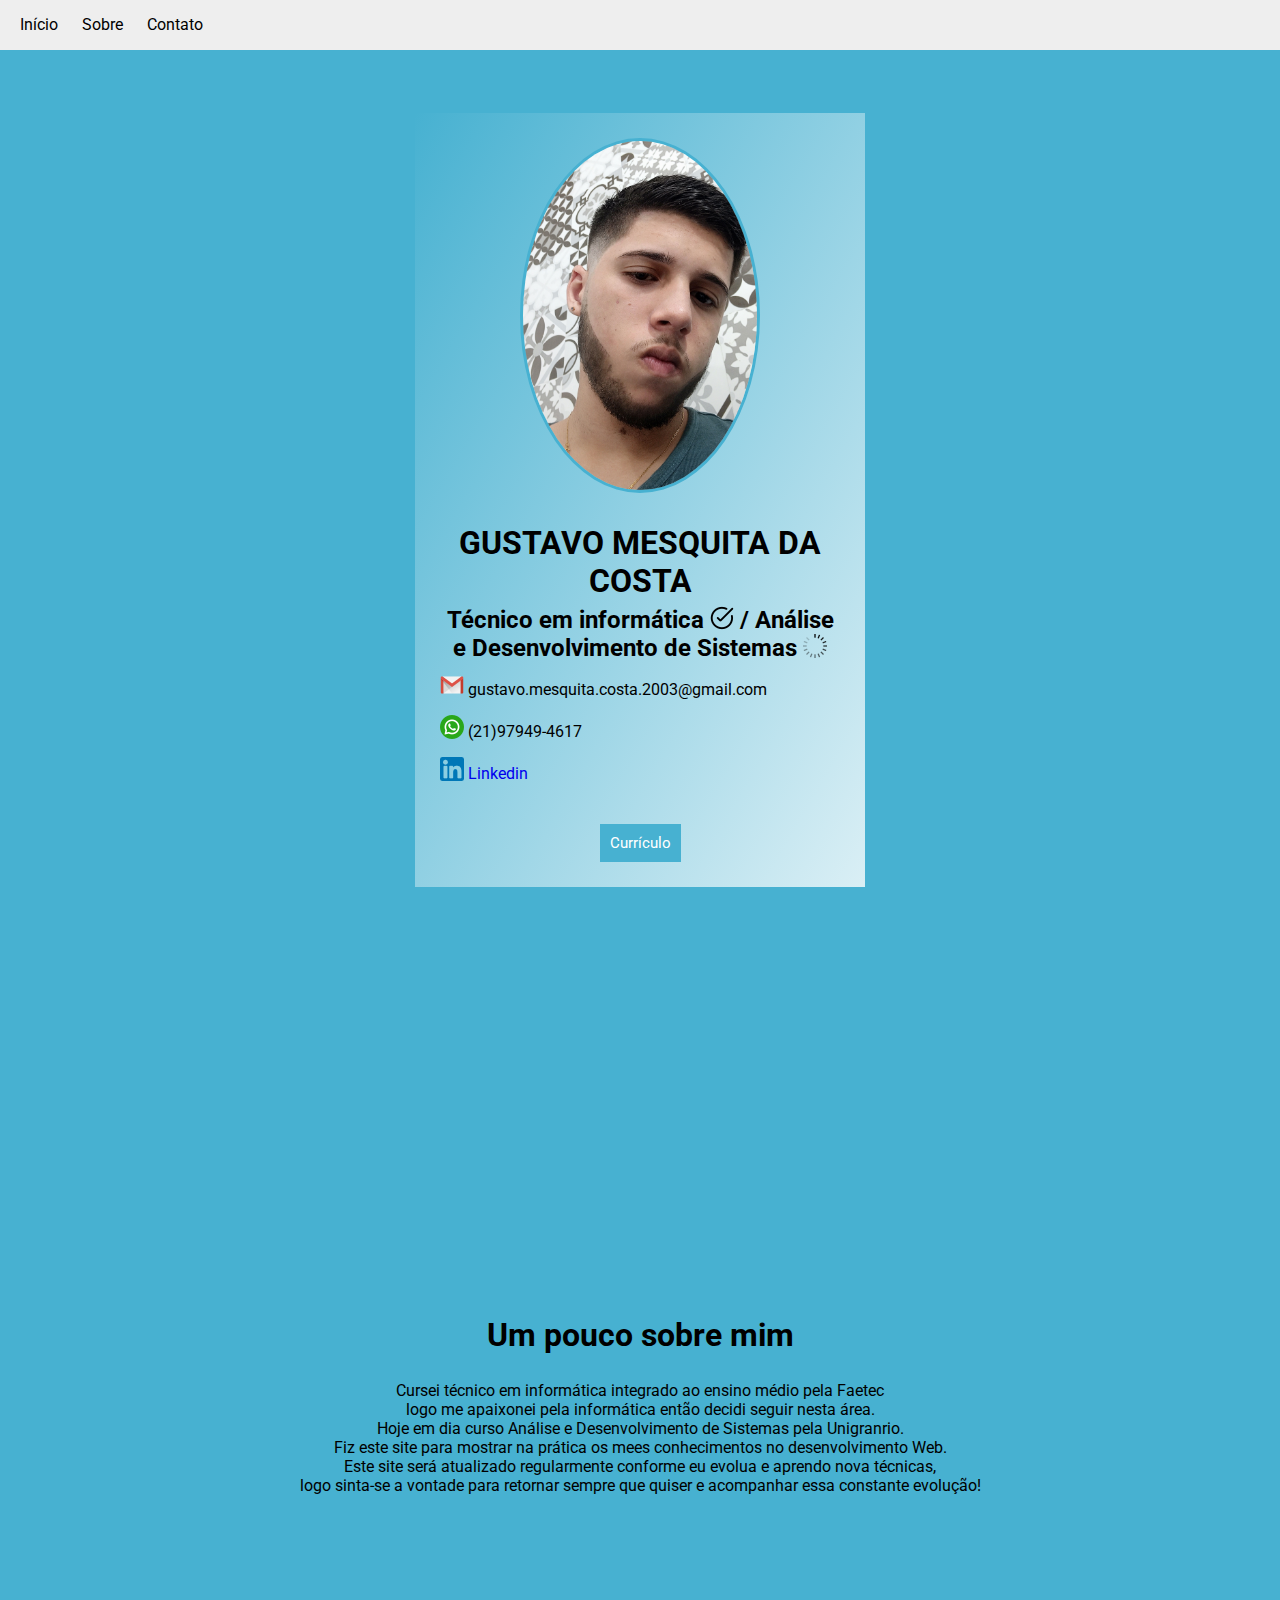
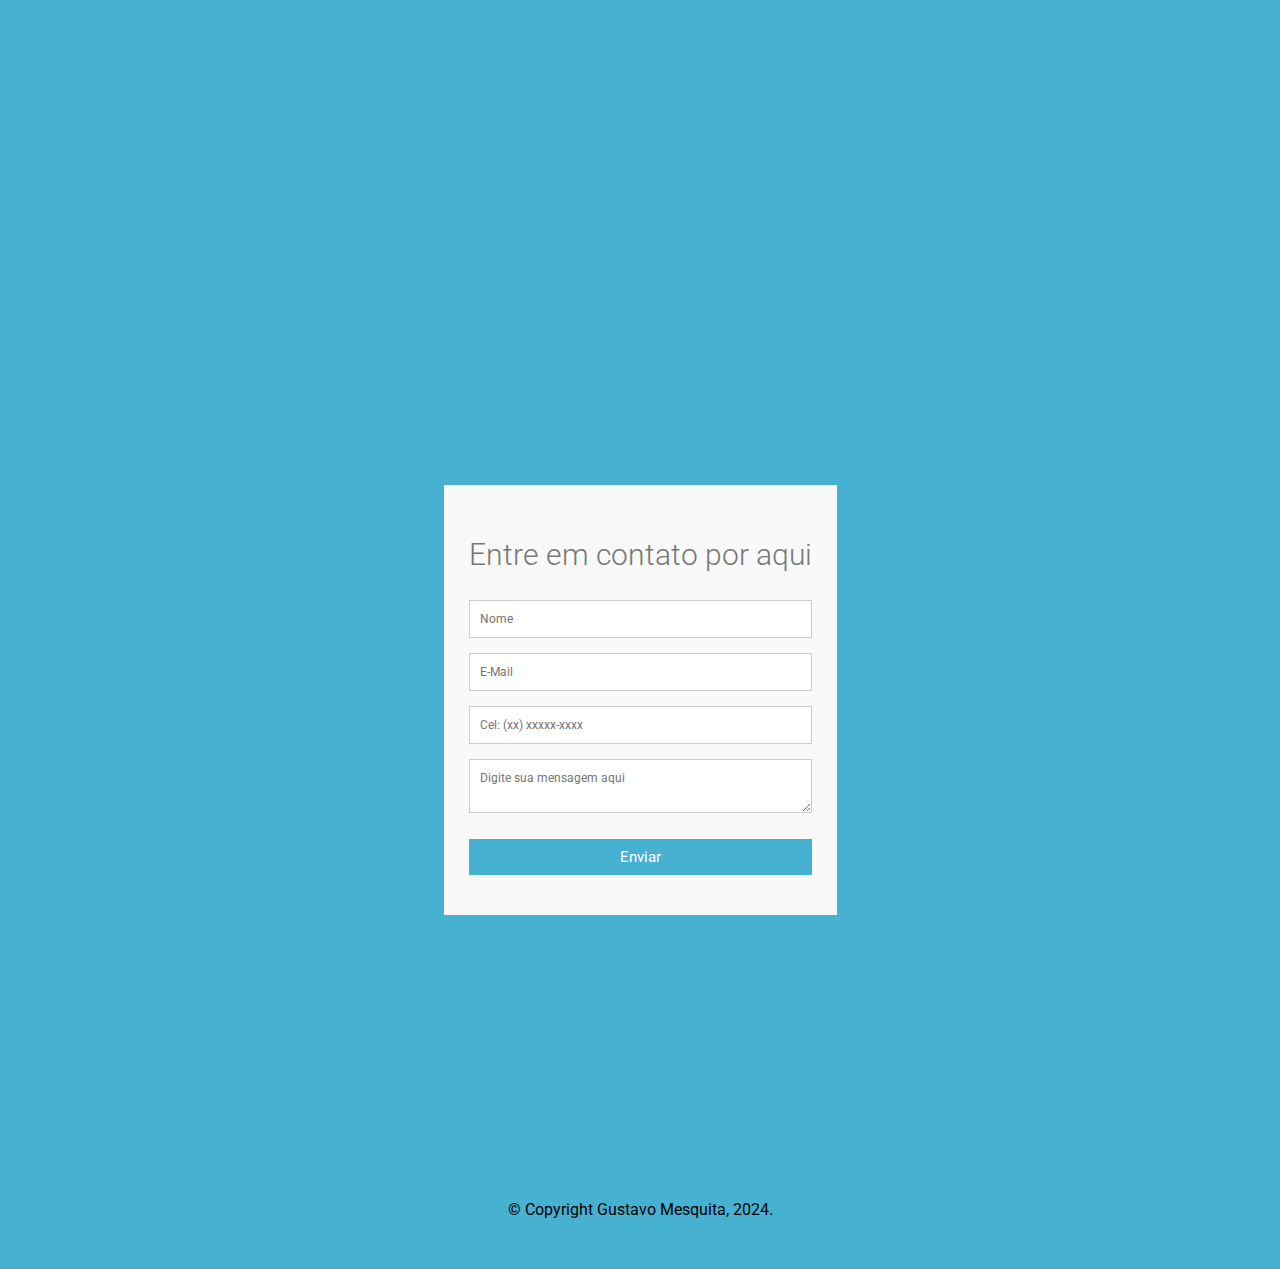
<file: Site/index.html>
<!DOCTYPE html>
<html lang="pt-br">

<head> <!--Cabeçalho do site-->
    <title>Gustavo Mesquita da Costa</title>
    <meta charset="UTF-8">
    <meta name="viewport" content="width=320px, initial-scale=1.0">
    <link href="style.css" rel="stylesheet">
    <link rel="shortcut icon" type="imagex/png" href="Curriculo.PNG">
</head>

<body>
    <header> <!--Barra de menu-->
        <nav>
            <ul>
                <li><a href="#inicio">Início</a></li>
                <li><a href="#sobre">Sobre</a></li>
                <li><a href="#contato">Contato</a></li>
            </ul>
        </nav>
    </header>
    <main>
        <section id="inicio"> <!--Apresentação inicial-->
            <div id="card-apresentacao">
                <img id="imgPerfil" src="perfil.jpg">
                <h2> <!--Nome-->
                    GUSTAVO MESQUITA DA COSTA
                </h2>
                <h6> <!--Formação-->
                    Técnico em informática
                    <img src="completo.png">
                    /
                    Análise e Desenvolvimento de Sistemas
                    <img src="carregando.png">
                </h6>
                <p> <!--EMail-->
                    <img src="gmail.png">
                    gustavo.mesquita.costa.2003@gmail.com
                </p>
                <p> <!--WhatsApp-->
                    <img src="whatsapp.png">
                    (21)97949-4617
                </p>
                <p> <!--Linkedin-->
                    <a href="https://www.linkedin.com/in/gustavo-mesquita-3a319767/" target="_blank"><img src="linkedin.png">
                        Linkedin
                    </a>
                </p>
                <!--Currículo em PDF-->
                <a href="curriculo.pdf" download><button type="button">Currículo</button></a>
            </div>
        </section>

        <section id="sobre"> <!--Informações sobre-->
            <div id="animaSobre">
                <h2 id="animaH2">
                    Um pouco sobre mim
                </h2>            
                <p id="animaP">
                Cursei técnico em informática integrado ao ensino médio pela Faetec<br>
                logo me apaixonei pela informática então decidi seguir nesta área.<br>
                Hoje em dia curso Análise e Desenvolvimento de Sistemas pela Unigranrio.<br>
                Fiz este site para mostrar na prática os mees conhecimentos no desenvolvimento Web.<br>
                Este site será atualizado regularmente conforme eu evolua e aprendo nova técnicas,<br>
                logo sinta-se a vontade para retornar sempre que quiser e acompanhar essa constante evolução!
                </p>               
            </div>
        </section>

        <section id="contato"> <!--Formulário para contato-->
            <div>
                <!--Recurso usado no envío do EMail--> 
                <form id="form-contato" action="https://formsubmit.co/gustavo.mesquita.costa2003@gmail.com" method="POST">
                    <h3>Entre em contato por aqui</h3>
                    <fieldset> <!--Configuração do EMail-->
                        <input type="hidden" name="_captcha" value="false">
                        <input type="hidden" name="_next" value="http://127.0.0.1:5500/Site/index.html#openModal">
                    </fieldset>
                    <fieldset> <!--Nome-->
                        <input name="name" placeholder="Nome" type="text" tabindex="1" required>
                    </fieldset>
                    <fieldset> <!--EMail-->
                        <input name="email" placeholder="E-Mail" type="email" tabindex="2" autocomplete="email"
                            required>
                    </fieldset>
                    <fieldset> <!--Telefone-->
                        <input name="tel" id="tel" placeholder="Cel: (xx) xxxxx-xxxx" type="tel" tabindex="3" autocomplete="tel" required>
                        <!--Mascara do telefone-->
                        <script>
                            document.getElementById('tel').addEventListener('input', function (e) {
                                var x = e.target.value.replace(/\D/g, '').match(/(\d{0,2})(\d{0,5})(\d{0,4})/);
                                e.target.value = !x[2] ? x[1] : '(' + x[1] + ') ' + x[2] + (x[3] ? '-' + x[3] : '');
                            });
                        </script>
                    </fieldset>
                    <fieldset> <!--Mensagem-->
                        <textarea name="message" placeholder="Digite sua mensagem aqui" type="text" tabindex="4" required></textarea>
                    </fieldset>
                    <fieldset> <!--Butão de envio-->
                        <button name="submit" type="submit" id="contato-submit" data-submit="...Enviando">Enviar</button>
                    </fieldset>
                </form>
            </div> <!--PoPup de envío do EMail-->
            <div id="openModal" class="modalDialog">
                <div>
                    <a href="#close" title="Close" class="close">X</a>
                    <h2>E-mail enviado com sucesso!</h2>
                    <p class="paragrafo">Em um prazo aproximado de 7 dias, entraremos em contato.</p>
                </div>
            </div>
        </section>
    </main>
    <footer> <!--Copyright do criador-->
        © Copyright Gustavo Mesquita, 2024.
    </footer>
</body>
</html>
</file>
<file: Site/style.css>
/*Importação da fonte*/
@import url(https://fonts.googleapis.com/css?family=Roboto:400,300,600,400italic);

/*Paramêtros globais*/
html {
    scroll-behavior: smooth;
    background: #47b1d1;
}

/*Paramêntros globais*/
* {
    box-sizing: border-box;
    -webkit-box-sizing: border-box;
    -moz-box-sizing: border-box;
    -webkit-font-smoothing: antialiased;
    -moz-font-smoothing: antialiased;
    -o-font-smoothing: antialiased;
    font-smooth: antialiased;
    text-rendering: optimizeLegibility;
    font-family: "Roboto", Helvetica, Arial, sans-serif;
}

/*paramêtros apresentação*/
#card-apresentacao {      
    padding: 25px;
    margin: 150px 0;
    box-shadow: 0 0 2px 0 rgba(0, 0, 0, 0, 0.2), 0, 5px 0 rgba(0, 0, 0, 0, 0.24);
    width: 50vh;
    max-height: max-content;
    align-items: center;
	justify-content: center;
	text-align: center;
    background-image: linear-gradient(to right bottom, #47b1d1, #daeff5 100%);
}

/*Paragráfo apresentação*/
p {
    text-align: justify;
    line-break: anywhere;
}

#card-apresentacao h6 {
    margin-top: -20px;
    margin-bottom: -5px;
    font-size: 24px;
}

#card-apresentacao a {
    text-decoration: none;
}

#card-apresentacao button[type="button"]{
    cursor: pointer;
    width:auto;
    border: none;
    background: #47b1d1;
    color: #FFF;
    padding: 10px;
    font-size: 15px;
    margin-top: 25px;
}

#card-apresentacao button[type="button"]:hover {
    background: #4892f3;
    -webkit-transition: background ease-in-out;
    -moz-transition: background 0.3s ease-in-out;
    transition: background-color 0.3s ease-in-out;
}

#card-apresentacao button[type="button"]:active {
    box-shadow: inset 0 1px 3px rgba(0, 0, 0, 0, 0.5);
}

/*Imagens*/
img {
    margin-bottom: -2px;
}

/*Imagem de perfil*/
#imgPerfil {
    margin-bottom: auto;
    border-radius: 100%;
    width: 60%;
    border:3px solid #47b1d1;
}

/*Paramêtros header*/
header {
    display: flex;
    position: fixed;
    top: 0;
    left: 0;
    right: 0;
    height: 50px;
    line-height: 50px;
    background-color: #eee;
}

header * {
    display: inline;
    height: 50px;
}

header ul {
    padding: 0;
}

header li {
    margin-left: 20px;
}

header a {
    text-decoration: none;
    color: black
}

/*Paramêtros body*/
body {
    margin: 0;
    margin-top: 50px;
}

/*Paramêtros h2*/
h2 {
    text-align: center;
    font-weight: bold;
    font-size: 32px;
}

/*paramêtros seção*/
section {
    height: 100vh;
    display: flex;
    justify-content: center;
    align-items: center;
    text-align: center;
}

#inicio {
    max-width:none;
    width: 100%;
    margin: 0 auto;
}

#sobre {
    max-width:none;
    width: 100%;
    margin: 0 auto;
}

#animaSobre {      
    padding: 25px;
    margin: 150px 0;
    box-shadow: 0 0 2px 0 rgba(0, 0, 0, 0, 0.2), 0, 5px 0 rgba(0, 0, 0, 0, 0.24);
    width: 100vh;
    max-height: max-content;
    align-items: center;
	justify-content: center;
	text-align: center;
}

/*Paramêtros contato*/
#contato {
    font-weight: 100;
    font-size: 12px;
    line-height: 30px;
    color: #777;
    max-width:none;
    width: 100%;
    margin: 0 auto;

}

/*Paramêtros do formluário de contato*/
#form-contato {
    background: #F9F9F9;
    padding: 25px;
    margin: 150px 0;
    box-shadow: 0 0 2px 0 rgba(0, 0, 0, 0, 0.2), 0, 5px 0 rgba(0, 0, 0, 0, 0.24);
}

#form-contato input[type="text"],
#form-contato input[type="email"],
#form-contato input[type="tel"],
#form-contato textarea,
#form-contato button[type="submit"]{
    font: 400 12px/16px "Roboto", Helvetica, Arial, sans-serif;
}

#form-contato h3 {
    display: block;
    font-size: 30px;
    font-weight: 300;
    margin-bottom: 20px;
}

fieldset {
    border: medium none !important;
    margin: 0 0 10px;
    min-width: 100px;
    padding: 0;
    width: 100%;
}

#form-contato input[type="text"],
#form-contato input[type="email"],
#form-contato input[type="tel"],
#form-contato textarea {
    width: 100%;
    border: 1px solid #ccc;
    background: 0 0 5px;
    margin: 0 0 5px;
    padding: 10px;
}
 
#form-contato input[type="text"]:hover,
#form-contato input[type="email"]:hover,
#form-contato input[type="tel"]:hover,
#form-contato textarea:hover {
    -webkit-transition: border-color 0.3s ease-in-out;
    -moz-transition: border-color 0.3s ease-in-out;
    transition: border-color 0.3s ease-in-out;
    border: 1px solid #aaa;
}

#form-contato button[type="submit"]{
    cursor: pointer;
    width: 100%;
    border: none;
    background: #47b1d1;
    color: #FFF;
    margin: 0 0 5px;
    padding: 10px;
    font-size: 15px;
}

#form-contato button[type="submit"]:hover {
    background: #4892f3;
    -webkit-transition: background ease-in-out;
    -moz-transition: background 0.3s ease-in-out;
    transition: background-color 0.3s ease-in-out;
}

#form-contato button[type="submit"]:active {
    box-shadow: inset 0 1px 3px rgba(0, 0, 0, 0, 0.5);
}

#form-contato input:focus,
#form-contato textarea:focus {
    outline: 0;
    border: 1px solid #aaa;
    
}

/*Paramêtros rodapé*/
footer {
    text-align: center;
    padding: 50px;
}

/*Animação*/
#animaH2 {
    text-align: Center;
    animation: animeDown .7s ease-in-out .4s backwards;
    -webkit-animation: animeDown .7s ease-in-out .4s backwards;
    animation-timeline: view();
    animation-range: cover 0vh cover 60vh;
   }
   
   @keyframes animeDown{
    0%{
    transform: translateY(-100px);
    -webkit-transform: translateY(-100px);
    opacity: 0;
    }
    100%{
    transform: translateY(0px);
    -webkit-transform: translateY(0px);
    opacity: 1;
    } 
}

#animaP {
    text-align: center;
    line-break: anywhere;
    font-size: 16px;
    animation: animeUp .7s ease-in-out .4s backwards;
    -webkit-animation: animeUp .7s ease-in-out .4s backwards;
    animation-timeline: view();
    animation-range: cover 0vh cover 60vh;
   }
   
   @keyframes animeUp{
    0%{
    transform: translateY(100px);
    -webkit-transform: translateY(100px);
    opacity: 0;
    }
    100%{
    transform: translateY(0px);
    -webkit-transform: translateY(0px);
    opacity: 1;
    }
} 

/*PoPup EMail*/
.modalDialog {
    position: fixed;
    font-family: Arial, Helvetica, sans-serif;
    top: 0;
    right: 0;
    bottom: 0;
    left: 0;
    background: rgba(0, 0, 0, 0.8);
    z-index: 99999;
    opacity: 0;
    -webkit-transition: opacity 400ms ease-in;
    -moz-transition: opacity 400ms ease-in;
    transition: opacity 400ms ease-in;
    pointer-events: none;
  }
  .modalDialog:target {
    opacity: 1;
    pointer-events: auto;
  }
  .modalDialog > div {
    width: 400px;
    position: relative;
    margin: 10% auto;
    padding: 5px 20px 13px 20px;
    border-radius: 10px;
    background: #fff;
    background: -moz-linear-gradient(#fff, #47b1d1);
    background: -webkit-linear-gradient(#fff, #47b1d1);
    background: -o-linear-gradient(#fff, #47b1d1);
  }
  .close {
    background: #606061;
    color: #FFFFFF;
    line-height: 25px;
    position: absolute;
    right: -12px;
    text-align: center;
    top: -10px;
    width: 24px;
    text-decoration: none;
    font-weight: bold;
    -webkit-border-radius: 12px;
    -moz-border-radius: 12px;
    border-radius: 12px;
    -moz-box-shadow: 1px 1px 3px #000;
    -webkit-box-shadow: 1px 1px 3px #000;
    box-shadow: 1px 1px 3px #000;
  }
  .close:hover {
    background: #00d9ff;
  }
</file>
